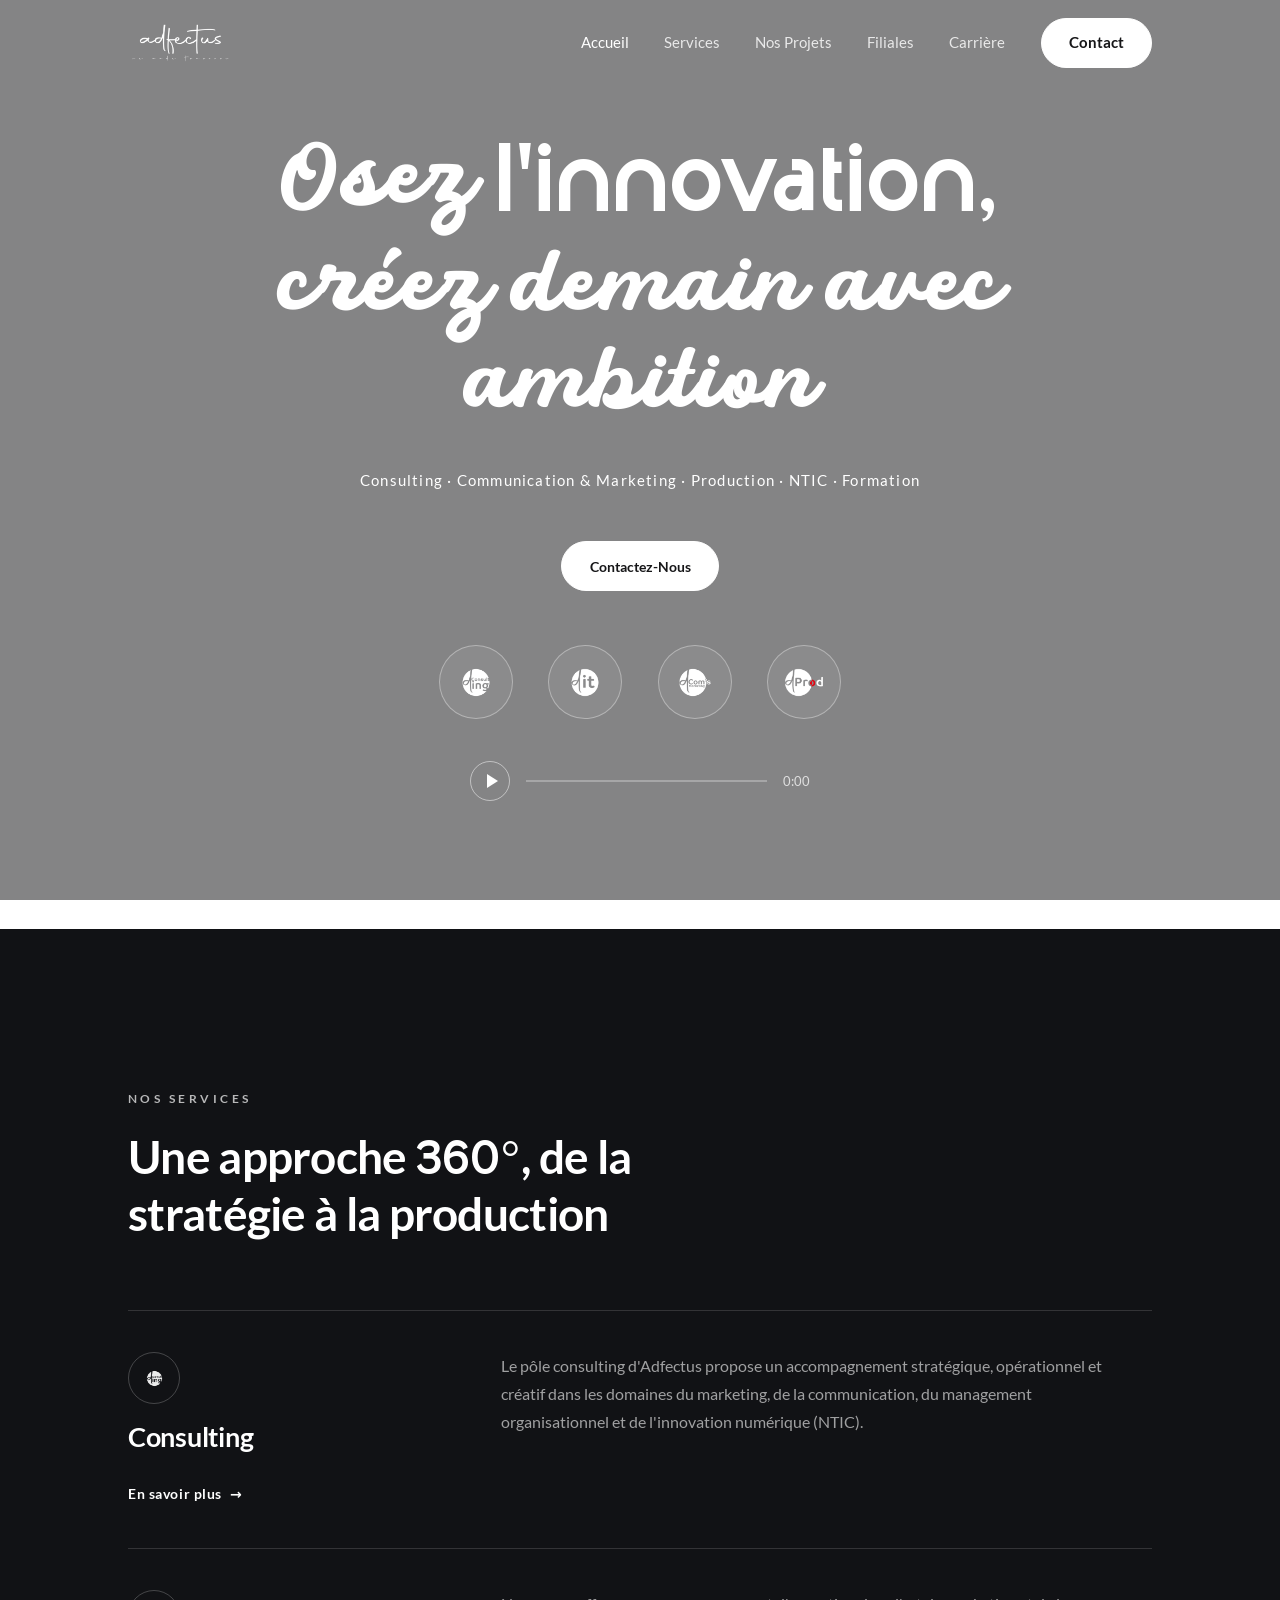
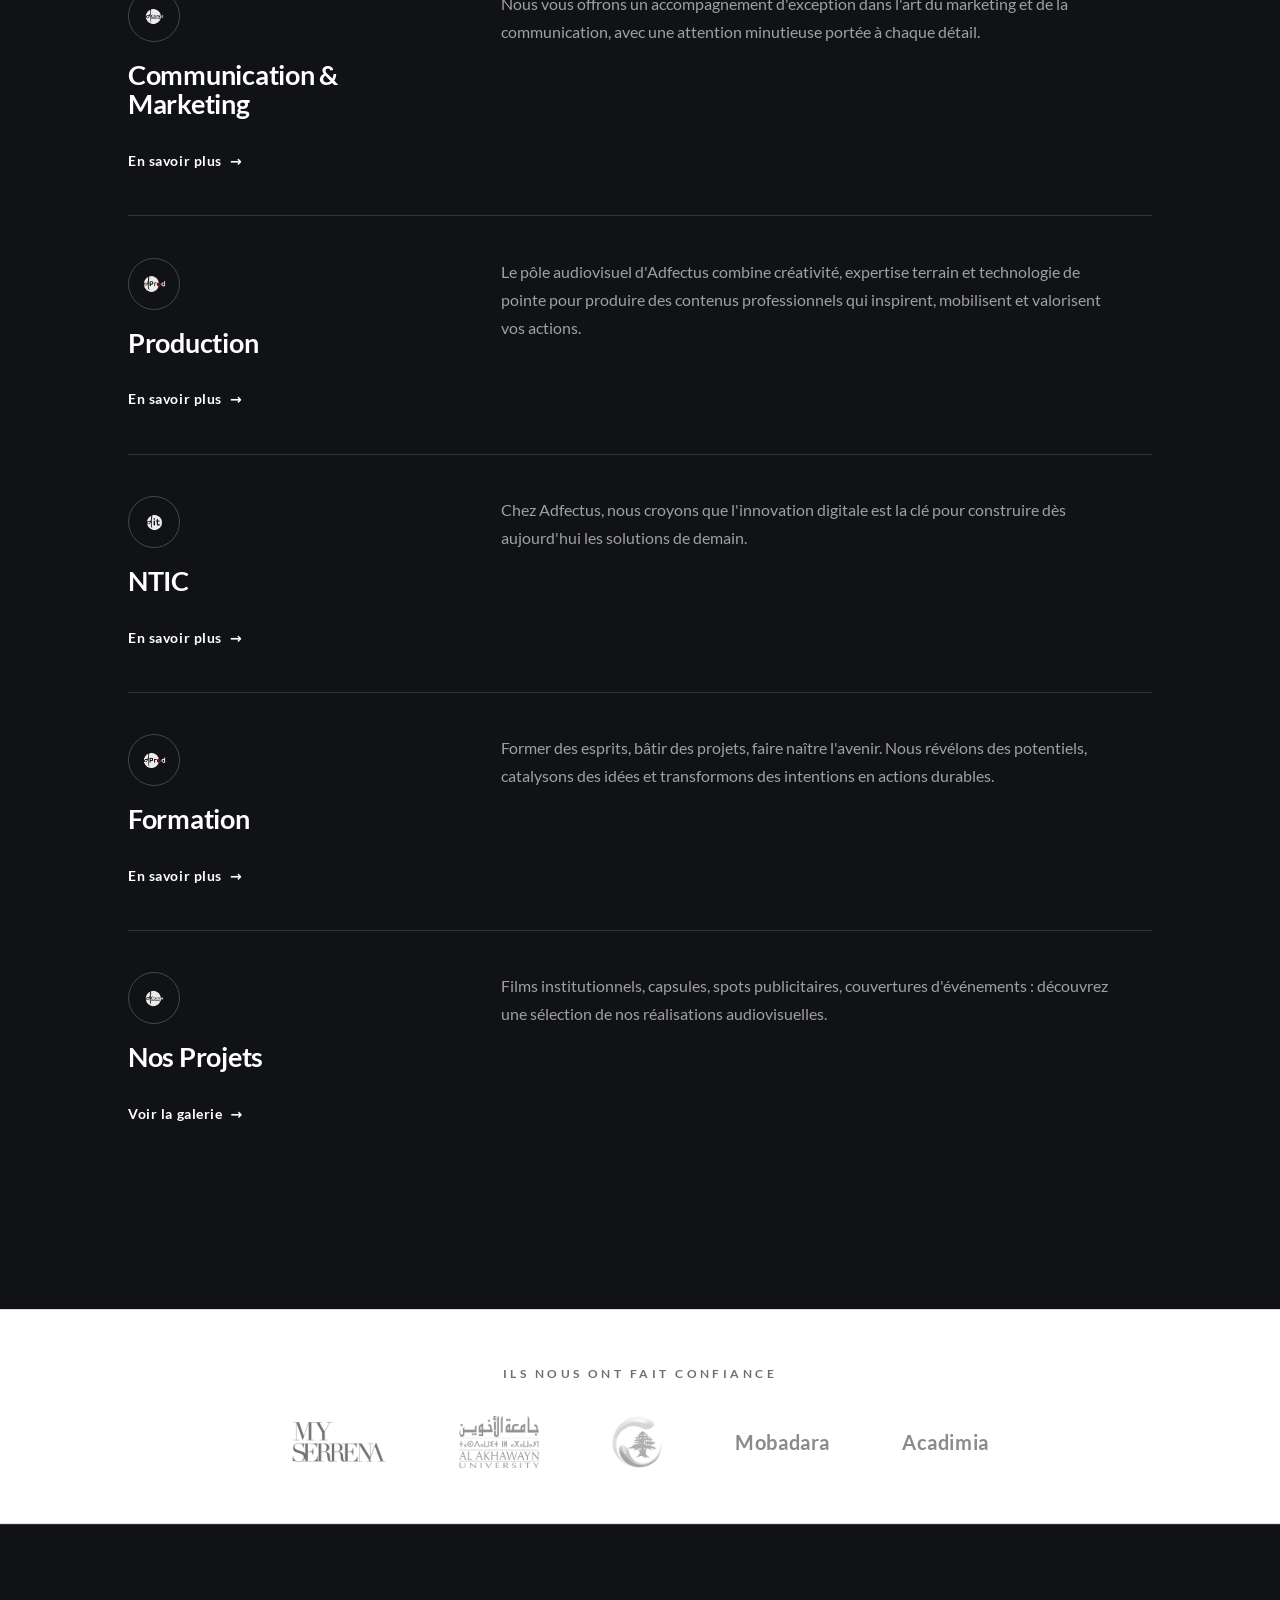
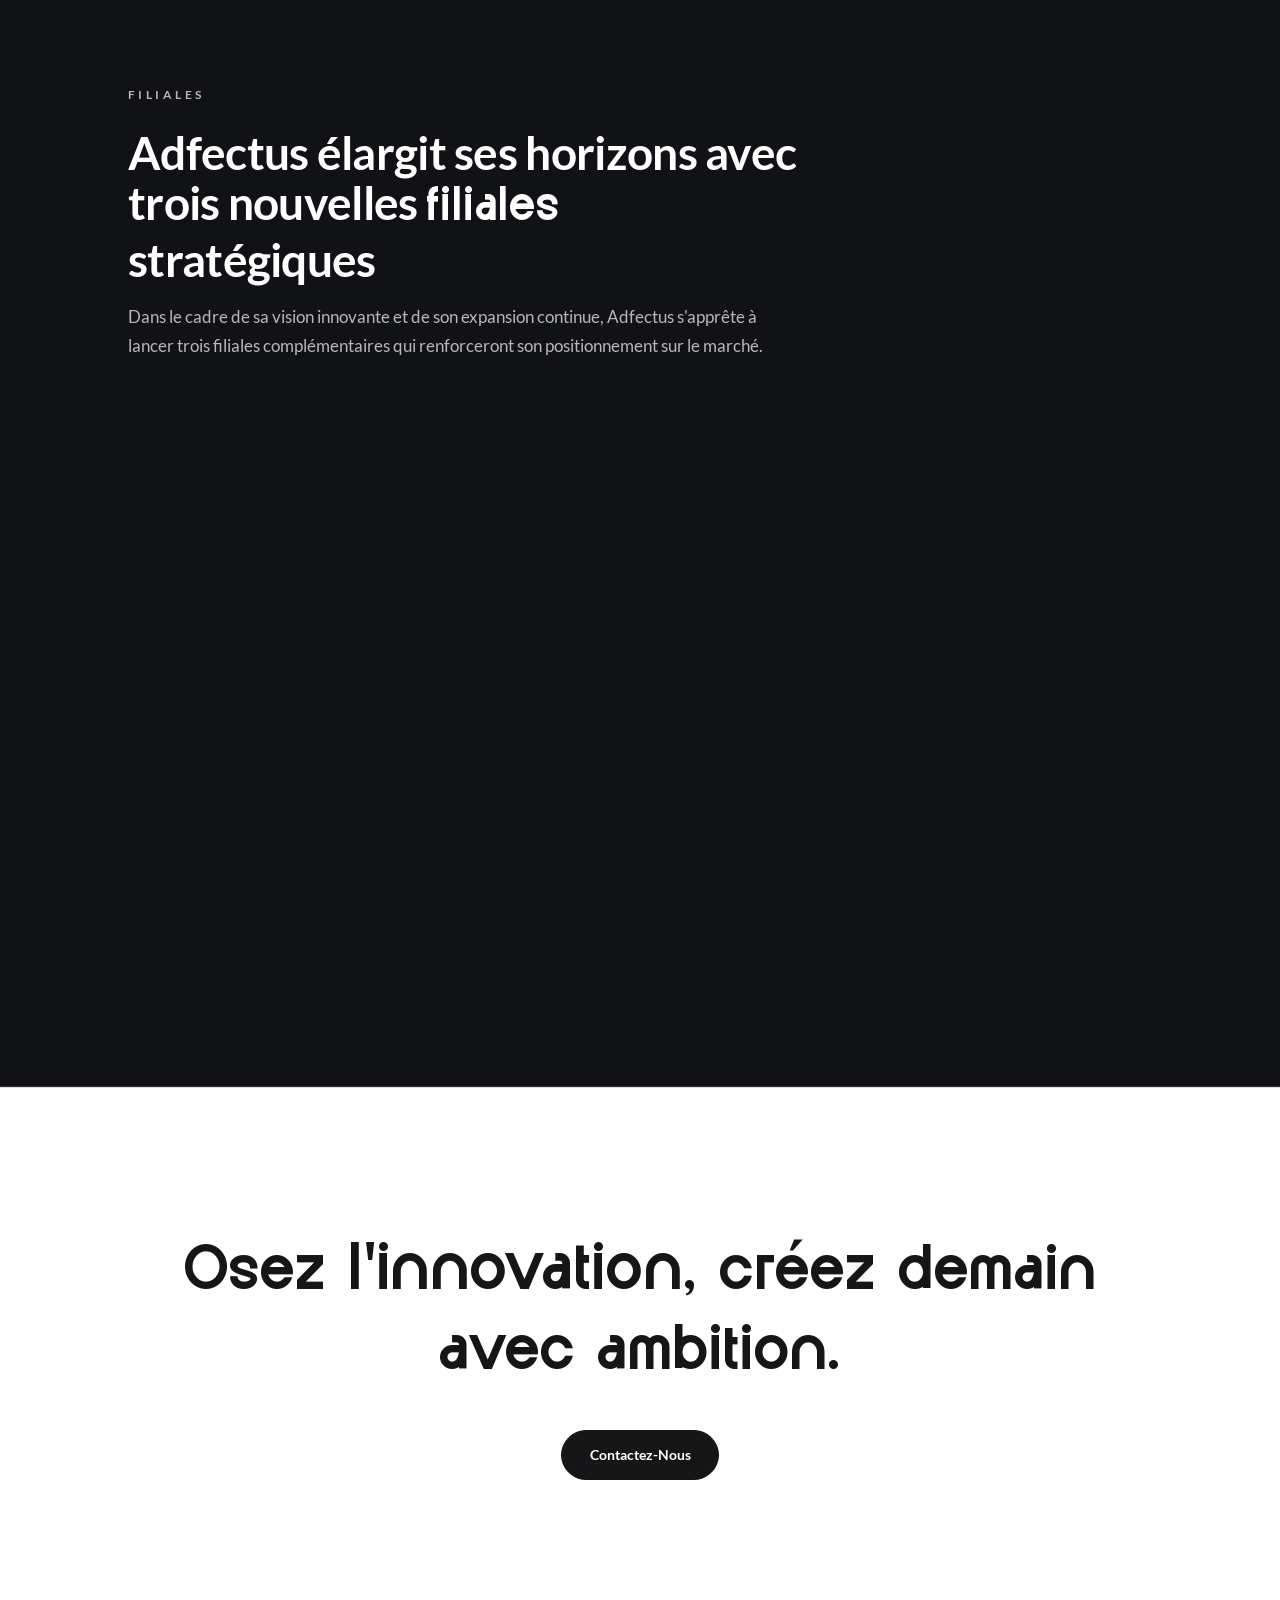
<file: index.html>
<!DOCTYPE html>
<html lang="fr">
<head>
<meta charset="utf-8">
<meta name="viewport" content="width=device-width, initial-scale=1">
<title>Adfectus — Agence Consulting, Communication & Production | We Made Tomorrow</title>
<meta name="description" content="Adfectus sarl, agence de consulting, communication, marketing, production audiovisuelle, NTIC et formation au Maroc. Osez l'innovation, créez demain avec ambition.">
<link rel="canonical" href="https://www.adfectus-agency.com/">
<meta property="og:title" content="Adfectus — Agence Consulting, Communication & Production | We Made Tomorrow">
<meta property="og:description" content="Adfectus sarl, agence de consulting, communication, marketing, production audiovisuelle, NTIC et formation au Maroc. Osez l'innovation, créez demain avec ambition.">
<meta property="og:type" content="website">
<meta property="og:url" content="https://www.adfectus-agency.com/">
<meta property="og:image" content="https://www.adfectus-agency.com/assets/img/t_adfectus-logo-06-400.png">
<meta property="og:locale" content="fr_FR">
<link rel="icon" type="image/png" href="assets/img/6_logo-adfectus-elements_plan-de-travail-1-184.png">

<link rel="stylesheet" href="assets/css/style.css?v=1783786210">
<script type="application/ld+json">
{
  "@context": "https://schema.org",
  "@type": "Organization",
  "name": "Adfectus",
  "legalName": "ADFECTUS sarl",
  "slogan": "We Made Tomorrow",
  "url": "https://www.adfectus-agency.com",
  "logo": "https://www.adfectus-agency.com/assets/img/t_adfectus-logo-06-400.png",
  "email": "Contact@adfectus-agency.com",
  "telephone": "+212535567583",
  "address": {
    "@type": "PostalAddress",
    "streetAddress": "Hay Riad, Immeuble Bahji N35",
    "addressLocality": "Ifrane",
    "postalCode": "53000",
    "addressCountry": "MA"
  },
  "sameAs": [],
  "subOrganization": [
    {"@type": "Organization", "name": "Ad Retail"},
    {"@type": "Organization", "name": "Ad Facilities"},
    {"@type": "Organization", "name": "Ad Invest"}
  ]
}
</script>
</head>
<body>
<video class="bg-video" autoplay muted loop playsinline src="video/bg_full_v.mp4" aria-hidden="true"></video>
<div class="bg-overlay"></div>
<header class="site-header">
  <div class="container nav">
    <a class="brand" href="index.html" aria-label="Adfectus — accueil">
      <img src="assets/img/8_adfectus-logo-05-368.png" alt="Adfectus — We Made Tomorrow">
    </a>
    <button class="burger" aria-label="Menu"><span></span><span></span><span></span></button>
    <ul class="nav-links">
      <li><a href="index.html">Accueil</a></li>
      <li class="has-sub"><a href="consulting.html">Services</a>
        <ul class="submenu">
          <li><a href="consulting.html">Consulting</a></li>
          <li><a href="communication.html">Communication &amp; Marketing</a></li>
          <li><a href="production.html">Production</a></li>
          <li><a href="ntic.html">NTIC</a></li>
          <li><a href="formation.html">Formation</a></li>
        </ul>
      </li>
      <li><a href="projets.html">Nos Projets</a></li>
      <li><a href="filiales.html">Filiales</a></li>
      <li><a href="carriere.html">Carrière</a></li>
      <li><a class="btn btn-primary" href="contact.html">Contact</a></li>
    </ul>
  </div>
</header>
<main>
<section class="hero hero-center">
  <div class="container">
    <h1 class="reveal visible">Osez <span class="subtitle-gendy accent">l'innovation,</span><br>créez demain avec ambition</h1>
    <p class="lead hero-tagline reveal visible">Consulting · Communication &amp; Marketing · Production · NTIC · Formation</p>
    <div class="hero-actions reveal visible">
      <a class="btn btn-primary" href="contact.html">Contactez-Nous</a>
    </div>
    <div class="hero-badges reveal visible">
      <a href="consulting.html" title="Consulting"><img src="assets/img/0_logo-adfectus-elements-04-194.png" alt="ad Consulting"></a>
      <a href="ntic.html" title="NTIC"><img src="assets/img/t_logo-adfectus-elements-03-186.png" alt="ad it"></a>
      <a href="communication.html" title="Communication &amp; Marketing"><img src="assets/img/e_logo-adfectus-elements-02-188.png" alt="ad Com's Marketing"></a>
      <a href="production.html" title="Production"><img src="assets/img/6_logo-adfectus-elements_plan-de-travail-1-184.png" alt="ad Prod"></a>
    </div>
    <div class="audio-player reveal visible" data-src="audio/ads-audio-spot-adfectus-short.mp3">
      <button class="audio-toggle" aria-label="Écouter le spot Adfectus"></button>
      <div class="audio-track"><div class="audio-bar"></div></div>
      <span class="audio-time">0:00</span>
    </div>
  </div>
</section>


<section class="section section-dark">
  <div class="container">
    <div class="section-head reveal">
      <p class="eyebrow">Nos Services</p>
      <h2>Une approche <em class="emph">360°</em>, de la stratégie à la production</h2>
    </div>
    <div class="grid grid-3">
      <article class="card svc reveal">
        <div class="svc-head">
          <span class="card-mark"><img src="assets/img/0_logo-adfectus-elements-04-194.png" alt="" aria-hidden="true"></span>
          <h3>Consulting</h3>
        </div>
        <p>Le pôle consulting d'Adfectus propose un accompagnement stratégique, opérationnel et créatif dans les domaines du marketing, de la communication, du management organisationnel et de l'innovation numérique (NTIC).</p>
        <a class="card-link" href="consulting.html">En savoir plus</a>
      </article>
      <article class="card svc reveal">
        <div class="svc-head">
          <span class="card-mark"><img src="assets/img/e_logo-adfectus-elements-02-188.png" alt="" aria-hidden="true"></span>
          <h3>Communication &amp; Marketing</h3>
        </div>
        <p>Nous vous offrons un accompagnement d'exception dans l'art du marketing et de la communication, avec une attention minutieuse portée à chaque détail.</p>
        <a class="card-link" href="communication.html">En savoir plus</a>
      </article>
      <article class="card svc reveal">
        <div class="svc-head">
          <span class="card-mark"><img src="assets/img/6_logo-adfectus-elements_plan-de-travail-1-184.png" alt="" aria-hidden="true"></span>
          <h3>Production</h3>
        </div>
        <p>Le pôle audiovisuel d'Adfectus combine créativité, expertise terrain et technologie de pointe pour produire des contenus professionnels qui inspirent, mobilisent et valorisent vos actions.</p>
        <a class="card-link" href="production.html">En savoir plus</a>
      </article>
      <article class="card svc reveal">
        <div class="svc-head">
          <span class="card-mark"><img src="assets/img/t_logo-adfectus-elements-03-186.png" alt="" aria-hidden="true"></span>
          <h3>NTIC</h3>
        </div>
        <p>Chez Adfectus, nous croyons que l'innovation digitale est la clé pour construire dès aujourd'hui les solutions de demain.</p>
        <a class="card-link" href="ntic.html">En savoir plus</a>
      </article>
      <article class="card svc reveal">
        <div class="svc-head">
          <span class="card-mark"><img src="assets/img/h_logo-adfectus-elements_plan-de-travail-1-436.png" alt="" aria-hidden="true"></span>
          <h3>Formation</h3>
        </div>
        <p>Former des esprits, bâtir des projets, faire naître l'avenir. Nous révélons des potentiels, catalysons des idées et transformons des intentions en actions durables.</p>
        <a class="card-link" href="formation.html">En savoir plus</a>
      </article>
      <article class="card svc reveal">
        <div class="svc-head">
          <span class="card-mark"><img src="assets/img/c_logo-adfectus-elements-02-780.png" alt="" aria-hidden="true"></span>
          <h3>Nos Projets</h3>
        </div>
        <p>Films institutionnels, capsules, spots publicitaires, couvertures d'événements : découvrez une sélection de nos réalisations audiovisuelles.</p>
        <a class="card-link" href="projets.html">Voir la galerie</a>
      </article>
    </div>
  </div>
</section>

<section class="partners logo-wall">
  <div class="container">
    <p class="eyebrow reveal" style="justify-content:center">Ils nous ont fait confiance</p>
    <div class="logo-row reveal">
      <div class="logo-item"><img src="assets/img/partners/myserrena.png" alt="Myserrena" loading="lazy"></div>
      <div class="logo-item"><img src="assets/img/partners/al-akhawayn.png" alt="Al Akhawayn University" loading="lazy"></div>
      <div class="logo-item"><img src="assets/img/partners/terroir-pni.png" alt="Produits de Terroir — Parc National d'Ifrane" loading="lazy"></div>
      <div class="logo-item logo-text"><span>Mobadara</span></div>
      <div class="logo-item logo-text"><span>Acadimia</span></div>
    </div>
  </div>
</section>

<section class="section section-alt section-dark">
  <div class="container">
    <div class="section-head reveal">
      <p class="eyebrow">Filiales</p>
      <h2>Adfectus élargit ses horizons avec trois nouvelles <em class="emph">filiales</em> stratégiques</h2>
      <p>Dans le cadre de sa vision innovante et de son expansion continue, Adfectus s'apprête à lancer trois filiales complémentaires qui renforceront son positionnement sur le marché.</p>
    </div>
    <div class="grid grid-3">
      <article class="card reveal">
        <h3><span class="ad-script">ad</span> Retail<span class="dot-red">.</span></h3>
        <p>Dédiée au développement de concepts commerciaux innovants, à l'accompagnement des marques, ainsi qu'aux activités d'import-export.</p>
      </article>
      <article class="card reveal">
        <h3><span class="ad-script">ad</span> Facilities<span class="dot-red">.</span></h3>
        <p>Spécialisée dans la gestion des installations, des espaces professionnels, et des services de support aux entreprises.</p>
      </article>
      <article class="card reveal">
        <h3><span class="ad-script">ad</span> Invest<span class="dot-red">.</span></h3>
        <p>Pensée comme un catalyseur d'opportunités : investissement, accompagnement de startups et projets à fort impact.</p>
      </article>
    </div>
    <div class="filiales-foot reveal">
      <a class="btn btn-ghost" href="filiales.html">Découvrir les filiales &amp; l'édito</a>
      <span class="script-note" aria-hidden="true">we made tomorrow</span>
    </div>
  </div>
</section>

<section class="cta-band cta-script">
  <div class="container reveal">
    <h2>Osez <em class="emph">l'innovation</em>, créez demain avec ambition.</h2>
    <a class="btn btn-primary" href="contact.html">Contactez-Nous</a>
  </div>
</section>
</main>
<div class="footer-reveal">
<footer class="site-footer">
  <div class="container">
    <div class="footer-grid">
      <div class="footer-brand">
        <img src="assets/img/t_adfectus-logo-06-400.png" alt="Adfectus">
        <p>Osez l'innovation, créez demain avec ambition.<br>We Made Tomorrow.</p>
      </div>
      <div>
        <h4>Navigation</h4>
        <ul>
          <li><a href="index.html">Accueil</a></li>
          <li><a href="projets.html">Nos Projets</a></li>
          <li><a href="filiales.html">Filiales</a></li>
          <li><a href="carriere.html">Carrière</a></li>
          <li><a href="contact.html">Contact</a></li>
        </ul>
      </div>
      <div>
        <h4>Services</h4>
        <ul>
          <li><a href="consulting.html">Consulting</a></li>
          <li><a href="communication.html">Communication &amp; Marketing</a></li>
          <li><a href="production.html">Production</a></li>
          <li><a href="ntic.html">NTIC</a></li>
          <li><a href="formation.html">Formation</a></li>
        </ul>
      </div>
      <div>
        <h4>Contact</h4>
        <ul>
          <li><p>ADFECTUS sarl : Hay Riad, Immeuble Bahji N35 – Ifrane 53000 Maroc</p></li>
          <li><a href="mailto:Contact@adfectus-agency.com">Contact@adfectus-agency.com</a></li>
          <li><a href="tel:+212535567583">05.35.56.75.83</a></li>
          <li><a href="tel:+212661442647">06.61.44.26.47</a></li>
        </ul>
      </div>
    </div>
    <div class="footer-bottom">
      <span>© Adfectus sarl — Tous droits réservés</span>
      <span>We Made Tomorrow</span>
    </div>
    <div class="footer-mega" aria-hidden="true">
      <span class="footer-mega-line">adfectus<span class="dot-red">.</span></span>
      <span class="footer-mega-sub">we made tomorrow</span>
    </div>
  </div>
</footer>
</div>
<script src="assets/js/main.js"></script>
</body>
</html>
</file>
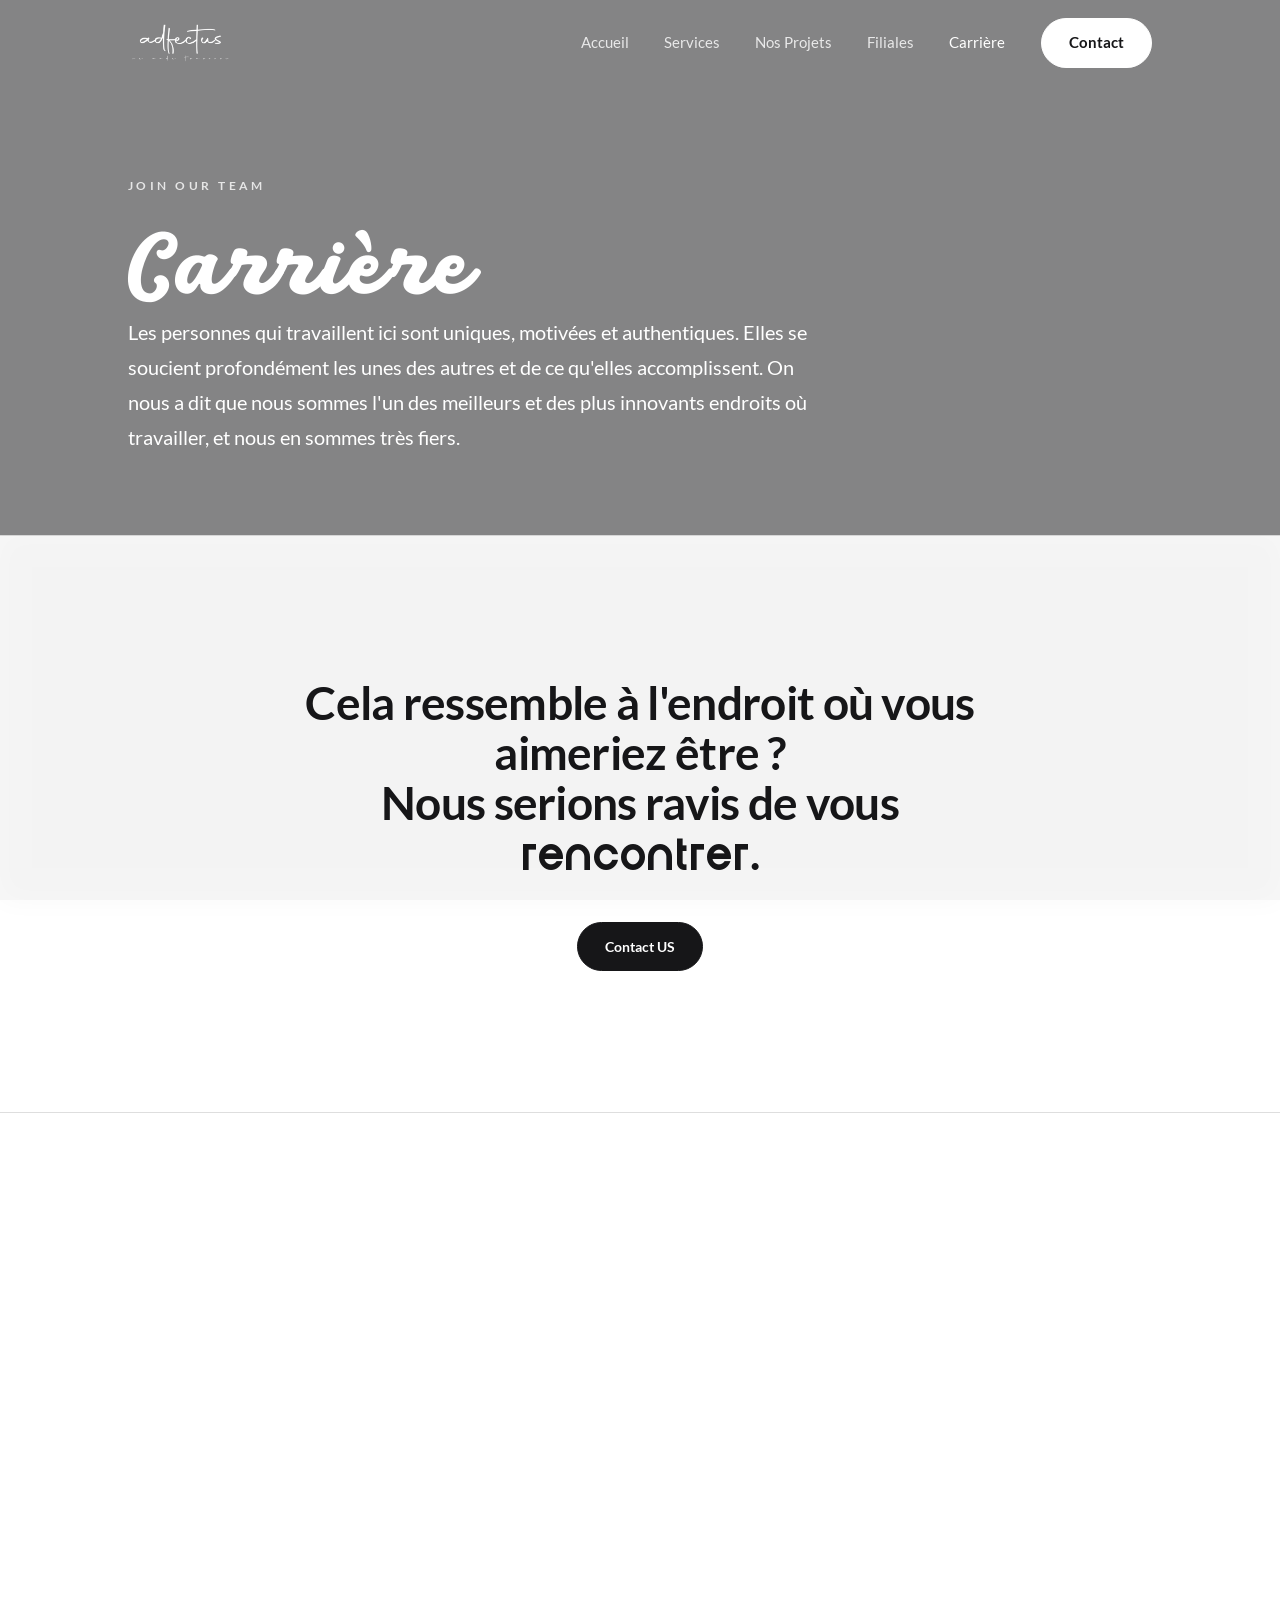
<file: carriere.html>
<!DOCTYPE html>
<html lang="fr">
<head>
<meta charset="utf-8">
<meta name="viewport" content="width=device-width, initial-scale=1">
<title>Carrière — Rejoignez l'équipe Adfectus</title>
<meta name="description" content="L'un des meilleurs et des plus innovants endroits où travailler. Rejoignez l'équipe Adfectus à Ifrane, Maroc.">
<link rel="canonical" href="https://www.adfectus-agency.com/carriere.html">
<meta property="og:title" content="Carrière — Rejoignez l'équipe Adfectus">
<meta property="og:description" content="L'un des meilleurs et des plus innovants endroits où travailler. Rejoignez l'équipe Adfectus à Ifrane, Maroc.">
<meta property="og:type" content="website">
<meta property="og:url" content="https://www.adfectus-agency.com/carriere.html">
<meta property="og:image" content="https://www.adfectus-agency.com/assets/img/t_adfectus-logo-06-400.png">
<meta property="og:locale" content="fr_FR">
<link rel="icon" type="image/png" href="assets/img/6_logo-adfectus-elements_plan-de-travail-1-184.png">

<link rel="stylesheet" href="assets/css/style.css?v=1783786210">
<script type="application/ld+json">
{
  "@context": "https://schema.org",
  "@type": "Organization",
  "name": "Adfectus",
  "legalName": "ADFECTUS sarl",
  "slogan": "We Made Tomorrow",
  "url": "https://www.adfectus-agency.com",
  "logo": "https://www.adfectus-agency.com/assets/img/t_adfectus-logo-06-400.png",
  "email": "Contact@adfectus-agency.com",
  "telephone": "+212535567583",
  "address": {
    "@type": "PostalAddress",
    "streetAddress": "Hay Riad, Immeuble Bahji N35",
    "addressLocality": "Ifrane",
    "postalCode": "53000",
    "addressCountry": "MA"
  },
  "sameAs": [],
  "subOrganization": [
    {"@type": "Organization", "name": "Ad Retail"},
    {"@type": "Organization", "name": "Ad Facilities"},
    {"@type": "Organization", "name": "Ad Invest"}
  ]
}
</script>
</head>
<body>
<video class="bg-video" autoplay muted loop playsinline src="video/bg_481a6240.mp4" aria-hidden="true"></video>
<div class="bg-overlay"></div>
<header class="site-header">
  <div class="container nav">
    <a class="brand" href="index.html" aria-label="Adfectus — accueil">
      <img src="assets/img/8_adfectus-logo-05-368.png" alt="Adfectus — We Made Tomorrow">
    </a>
    <button class="burger" aria-label="Menu"><span></span><span></span><span></span></button>
    <ul class="nav-links">
      <li><a href="index.html">Accueil</a></li>
      <li class="has-sub"><a href="consulting.html">Services</a>
        <ul class="submenu">
          <li><a href="consulting.html">Consulting</a></li>
          <li><a href="communication.html">Communication &amp; Marketing</a></li>
          <li><a href="production.html">Production</a></li>
          <li><a href="ntic.html">NTIC</a></li>
          <li><a href="formation.html">Formation</a></li>
        </ul>
      </li>
      <li><a href="projets.html">Nos Projets</a></li>
      <li><a href="filiales.html">Filiales</a></li>
      <li><a href="carriere.html">Carrière</a></li>
      <li><a class="btn btn-primary" href="contact.html">Contact</a></li>
    </ul>
  </div>
</header>
<main>
<section class="page-hero">
  <div class="container">
    <p class="eyebrow reveal">Join Our Team</p>
    <h1 class="reveal">Carrière</h1>
    <p class="lead reveal">Les personnes qui travaillent ici sont uniques, motivées et authentiques. Elles se soucient profondément les unes des autres et de ce qu'elles accomplissent. On nous a dit que nous sommes l'un des meilleurs et des plus innovants endroits où travailler, et nous en sommes très fiers.</p>
  </div>
</section>
<section class="cta-band">
  <div class="container reveal">
    <h2>Cela ressemble à l'endroit où vous aimeriez être ?<br>Nous serions ravis de vous <em class="emph">rencontrer</em>.</h2>
    <a class="btn btn-primary" href="mailto:Contact@adfectus-agency.com?subject=Candidature">Contact US</a>
  </div>
</section>
</main>
<div class="footer-reveal">
<footer class="site-footer">
  <div class="container">
    <div class="footer-grid">
      <div class="footer-brand">
        <img src="assets/img/t_adfectus-logo-06-400.png" alt="Adfectus">
        <p>Osez l'innovation, créez demain avec ambition.<br>We Made Tomorrow.</p>
      </div>
      <div>
        <h4>Navigation</h4>
        <ul>
          <li><a href="index.html">Accueil</a></li>
          <li><a href="projets.html">Nos Projets</a></li>
          <li><a href="filiales.html">Filiales</a></li>
          <li><a href="carriere.html">Carrière</a></li>
          <li><a href="contact.html">Contact</a></li>
        </ul>
      </div>
      <div>
        <h4>Services</h4>
        <ul>
          <li><a href="consulting.html">Consulting</a></li>
          <li><a href="communication.html">Communication &amp; Marketing</a></li>
          <li><a href="production.html">Production</a></li>
          <li><a href="ntic.html">NTIC</a></li>
          <li><a href="formation.html">Formation</a></li>
        </ul>
      </div>
      <div>
        <h4>Contact</h4>
        <ul>
          <li><p>ADFECTUS sarl : Hay Riad, Immeuble Bahji N35 – Ifrane 53000 Maroc</p></li>
          <li><a href="mailto:Contact@adfectus-agency.com">Contact@adfectus-agency.com</a></li>
          <li><a href="tel:+212535567583">05.35.56.75.83</a></li>
          <li><a href="tel:+212661442647">06.61.44.26.47</a></li>
        </ul>
      </div>
    </div>
    <div class="footer-bottom">
      <span>© Adfectus sarl — Tous droits réservés</span>
      <span>We Made Tomorrow</span>
    </div>
    <div class="footer-mega" aria-hidden="true">
      <span class="footer-mega-line">adfectus<span class="dot-red">.</span></span>
      <span class="footer-mega-sub">we made tomorrow</span>
    </div>
  </div>
</footer>
</div>
<script src="assets/js/main.js"></script>
</body>
</html>
</file>
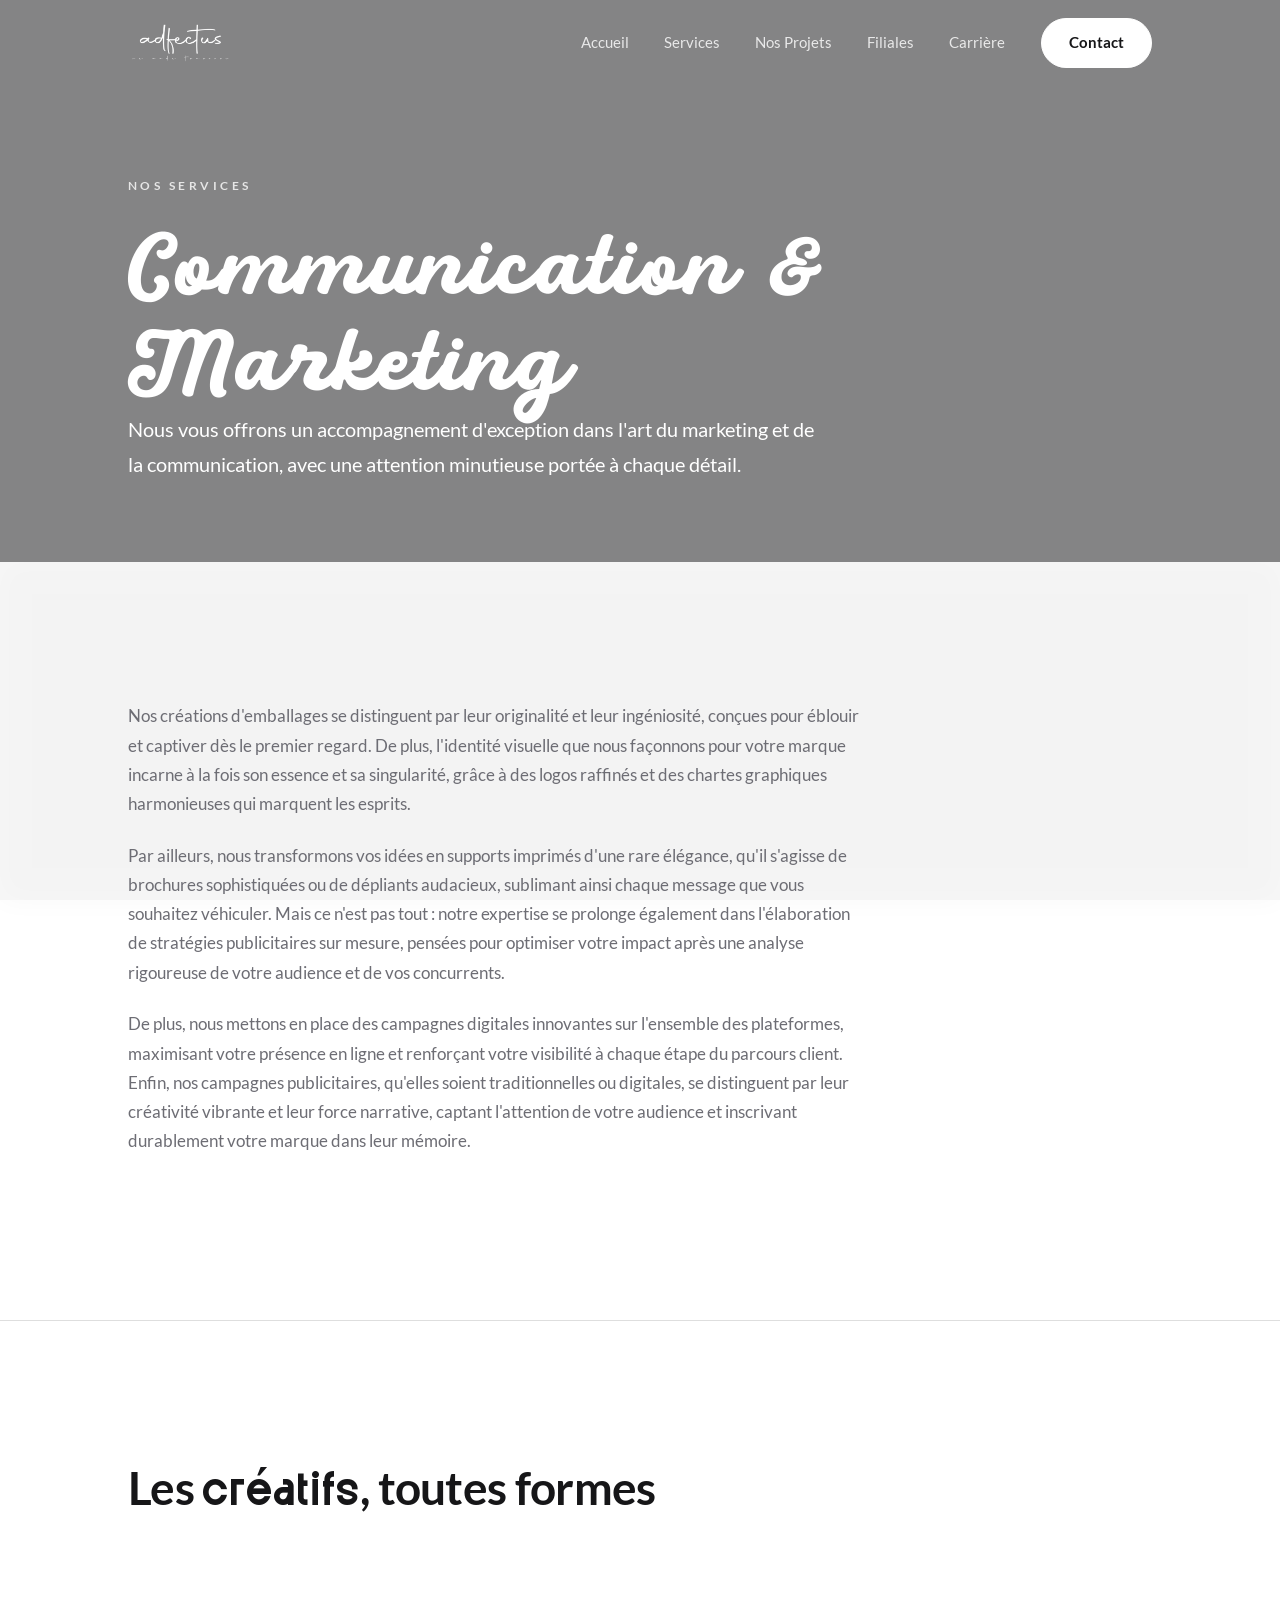
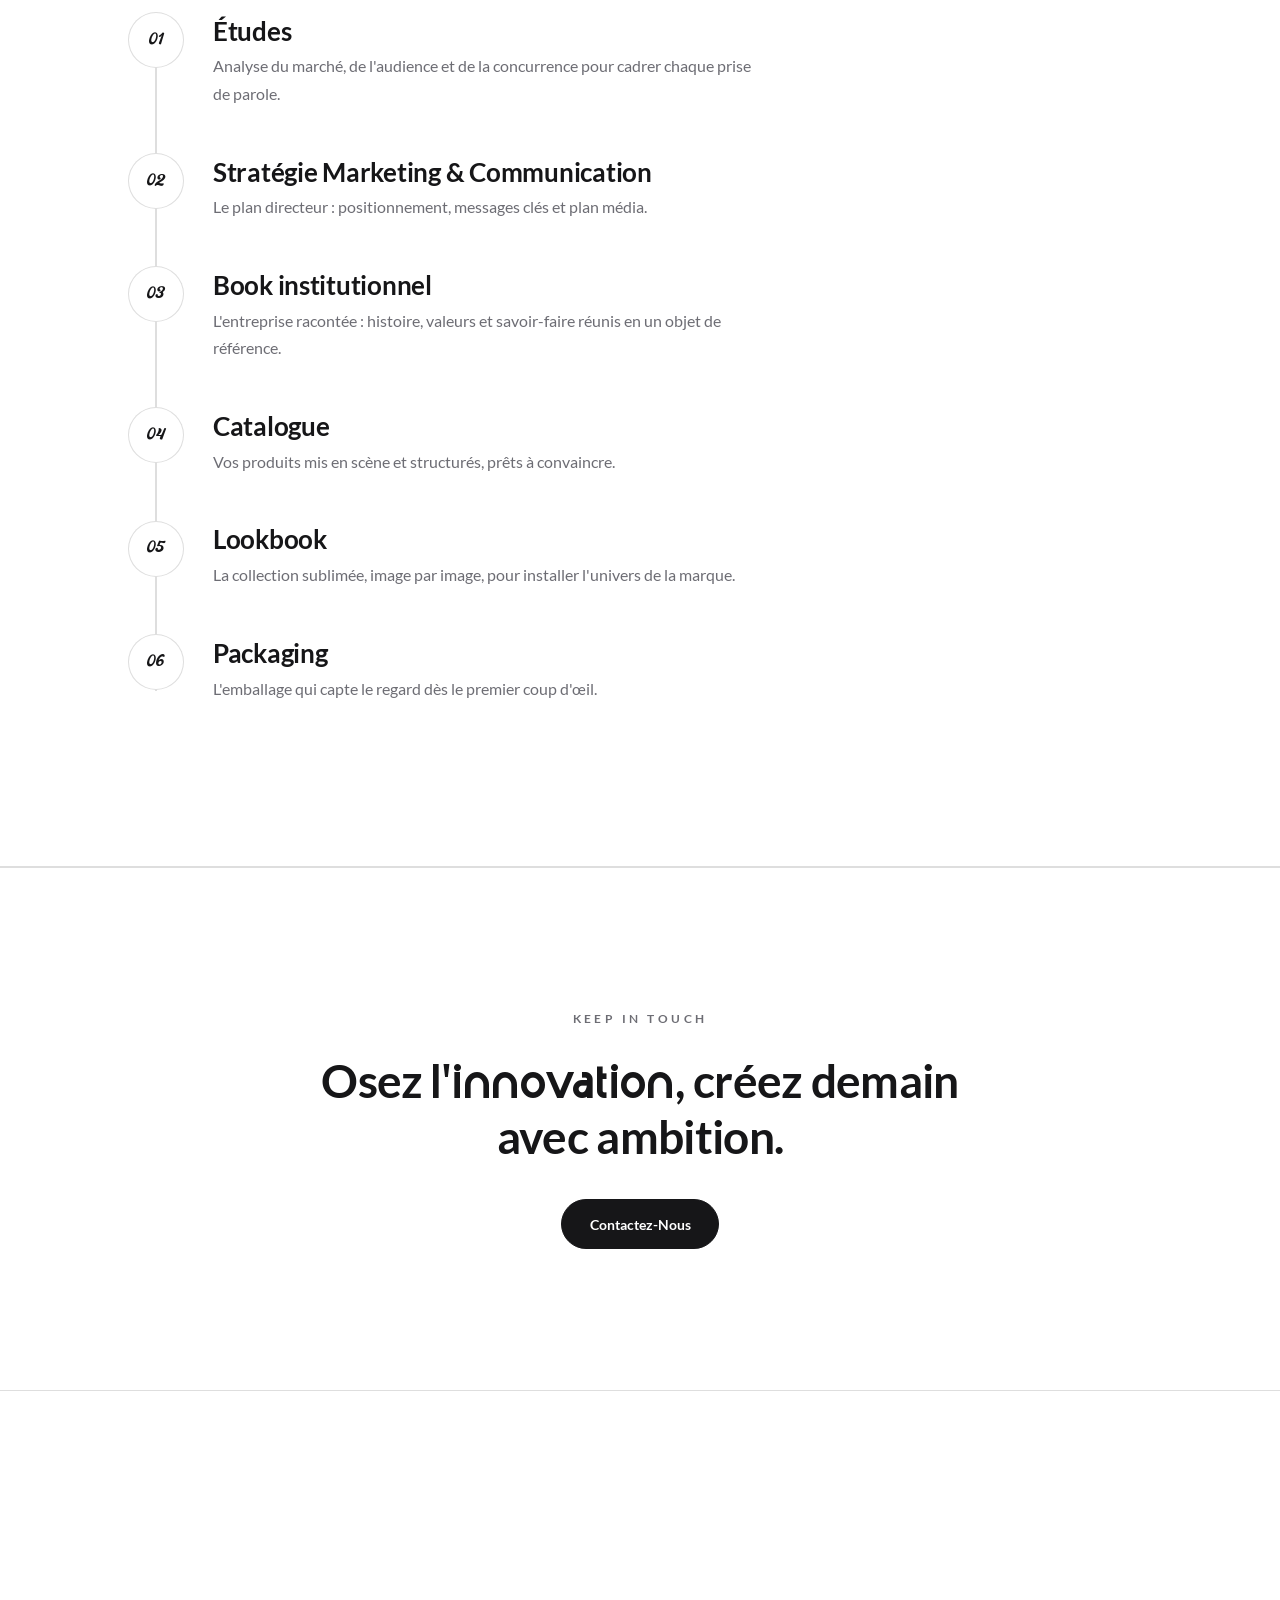
<file: communication.html>
<!DOCTYPE html>
<html lang="fr">
<head>
<meta charset="utf-8">
<meta name="viewport" content="width=device-width, initial-scale=1">
<title>Communication & Marketing — Adfectus</title>
<meta name="description" content="Identité visuelle, packaging, supports imprimés, stratégies publicitaires et campagnes digitales : l'accompagnement marketing d'exception d'Adfectus.">
<link rel="canonical" href="https://www.adfectus-agency.com/communication.html">
<meta property="og:title" content="Communication & Marketing — Adfectus">
<meta property="og:description" content="Identité visuelle, packaging, supports imprimés, stratégies publicitaires et campagnes digitales : l'accompagnement marketing d'exception d'Adfectus.">
<meta property="og:type" content="website">
<meta property="og:url" content="https://www.adfectus-agency.com/communication.html">
<meta property="og:image" content="https://www.adfectus-agency.com/assets/img/t_adfectus-logo-06-400.png">
<meta property="og:locale" content="fr_FR">
<link rel="icon" type="image/png" href="assets/img/6_logo-adfectus-elements_plan-de-travail-1-184.png">

<link rel="stylesheet" href="assets/css/style.css?v=1783786210">
<script type="application/ld+json">
{
  "@context": "https://schema.org",
  "@type": "Organization",
  "name": "Adfectus",
  "legalName": "ADFECTUS sarl",
  "slogan": "We Made Tomorrow",
  "url": "https://www.adfectus-agency.com",
  "logo": "https://www.adfectus-agency.com/assets/img/t_adfectus-logo-06-400.png",
  "email": "Contact@adfectus-agency.com",
  "telephone": "+212535567583",
  "address": {
    "@type": "PostalAddress",
    "streetAddress": "Hay Riad, Immeuble Bahji N35",
    "addressLocality": "Ifrane",
    "postalCode": "53000",
    "addressCountry": "MA"
  },
  "sameAs": [],
  "subOrganization": [
    {"@type": "Organization", "name": "Ad Retail"},
    {"@type": "Organization", "name": "Ad Facilities"},
    {"@type": "Organization", "name": "Ad Invest"}
  ]
}
</script>
</head>
<body>
<video class="bg-video" autoplay muted loop playsinline src="video/bg_img_5082.mp4" aria-hidden="true"></video>
<div class="bg-overlay"></div>
<header class="site-header">
  <div class="container nav">
    <a class="brand" href="index.html" aria-label="Adfectus — accueil">
      <img src="assets/img/8_adfectus-logo-05-368.png" alt="Adfectus — We Made Tomorrow">
    </a>
    <button class="burger" aria-label="Menu"><span></span><span></span><span></span></button>
    <ul class="nav-links">
      <li><a href="index.html">Accueil</a></li>
      <li class="has-sub"><a href="consulting.html">Services</a>
        <ul class="submenu">
          <li><a href="consulting.html">Consulting</a></li>
          <li><a href="communication.html">Communication &amp; Marketing</a></li>
          <li><a href="production.html">Production</a></li>
          <li><a href="ntic.html">NTIC</a></li>
          <li><a href="formation.html">Formation</a></li>
        </ul>
      </li>
      <li><a href="projets.html">Nos Projets</a></li>
      <li><a href="filiales.html">Filiales</a></li>
      <li><a href="carriere.html">Carrière</a></li>
      <li><a class="btn btn-primary" href="contact.html">Contact</a></li>
    </ul>
  </div>
</header>
<main>
<section class="page-hero">
  <div class="container">
    <p class="eyebrow reveal">Nos Services</p>
    <h1 class="reveal">Communication &amp; Marketing</h1>
    <p class="lead reveal">Nous vous offrons un accompagnement d'exception dans l'art du marketing et de la communication, avec une attention minutieuse portée à chaque détail.</p>
  </div>
</section>
<section class="section">
  <div class="container">
    <div class="prose reveal">
      <p>Nos créations d'emballages se distinguent par leur originalité et leur ingéniosité, conçues pour éblouir et captiver dès le premier regard. De plus, l'identité visuelle que nous façonnons pour votre marque incarne à la fois son essence et sa singularité, grâce à des logos raffinés et des chartes graphiques harmonieuses qui marquent les esprits.</p>
      <p>Par ailleurs, nous transformons vos idées en supports imprimés d'une rare élégance, qu'il s'agisse de brochures sophistiquées ou de dépliants audacieux, sublimant ainsi chaque message que vous souhaitez véhiculer. Mais ce n'est pas tout : notre expertise se prolonge également dans l'élaboration de stratégies publicitaires sur mesure, pensées pour optimiser votre impact après une analyse rigoureuse de votre audience et de vos concurrents.</p>
      <p>De plus, nous mettons en place des campagnes digitales innovantes sur l'ensemble des plateformes, maximisant votre présence en ligne et renforçant votre visibilité à chaque étape du parcours client. Enfin, nos campagnes publicitaires, qu'elles soient traditionnelles ou digitales, se distinguent par leur créativité vibrante et leur force narrative, captant l'attention de votre audience et inscrivant durablement votre marque dans leur mémoire.</p>
    </div>
  </div>
</section>
<section class="section section-alt">
  <div class="container">
    <div class="section-head reveal"><h2>Les <em class="emph">créatifs</em>, toutes formes</h2></div>
    <ol class="roadmap">
      <li class="roadmap-step reveal">
        <span class="rm-node">01</span>
        <div class="rm-body">
          <h3>Études</h3>
          <p>Analyse du marché, de l'audience et de la concurrence pour cadrer chaque prise de parole.</p>
        </div>
      </li>
      <li class="roadmap-step reveal">
        <span class="rm-node">02</span>
        <div class="rm-body">
          <h3>Stratégie Marketing &amp; Communication</h3>
          <p>Le plan directeur : positionnement, messages clés et plan média.</p>
        </div>
      </li>
      <li class="roadmap-step reveal">
        <span class="rm-node">03</span>
        <div class="rm-body">
          <h3>Book institutionnel</h3>
          <p>L'entreprise racontée : histoire, valeurs et savoir-faire réunis en un objet de référence.</p>
        </div>
      </li>
      <li class="roadmap-step reveal">
        <span class="rm-node">04</span>
        <div class="rm-body">
          <h3>Catalogue</h3>
          <p>Vos produits mis en scène et structurés, prêts à convaincre.</p>
        </div>
      </li>
      <li class="roadmap-step reveal">
        <span class="rm-node">05</span>
        <div class="rm-body">
          <h3>Lookbook</h3>
          <p>La collection sublimée, image par image, pour installer l'univers de la marque.</p>
        </div>
      </li>
      <li class="roadmap-step reveal">
        <span class="rm-node">06</span>
        <div class="rm-body">
          <h3>Packaging</h3>
          <p>L'emballage qui capte le regard dès le premier coup d'œil.</p>
        </div>
      </li>
    </ol>
  </div>
</section>
<section class="cta-band">
  <div class="container reveal">
    <p class="eyebrow" style="justify-content:center">Keep in Touch</p>
    <h2>Osez <em class="emph">l'innovation</em>, créez demain avec ambition.</h2>
    <a class="btn btn-primary" href="contact.html">Contactez-Nous</a>
  </div>
</section>
</main>
<div class="footer-reveal">
<footer class="site-footer">
  <div class="container">
    <div class="footer-grid">
      <div class="footer-brand">
        <img src="assets/img/t_adfectus-logo-06-400.png" alt="Adfectus">
        <p>Osez l'innovation, créez demain avec ambition.<br>We Made Tomorrow.</p>
      </div>
      <div>
        <h4>Navigation</h4>
        <ul>
          <li><a href="index.html">Accueil</a></li>
          <li><a href="projets.html">Nos Projets</a></li>
          <li><a href="filiales.html">Filiales</a></li>
          <li><a href="carriere.html">Carrière</a></li>
          <li><a href="contact.html">Contact</a></li>
        </ul>
      </div>
      <div>
        <h4>Services</h4>
        <ul>
          <li><a href="consulting.html">Consulting</a></li>
          <li><a href="communication.html">Communication &amp; Marketing</a></li>
          <li><a href="production.html">Production</a></li>
          <li><a href="ntic.html">NTIC</a></li>
          <li><a href="formation.html">Formation</a></li>
        </ul>
      </div>
      <div>
        <h4>Contact</h4>
        <ul>
          <li><p>ADFECTUS sarl : Hay Riad, Immeuble Bahji N35 – Ifrane 53000 Maroc</p></li>
          <li><a href="mailto:Contact@adfectus-agency.com">Contact@adfectus-agency.com</a></li>
          <li><a href="tel:+212535567583">05.35.56.75.83</a></li>
          <li><a href="tel:+212661442647">06.61.44.26.47</a></li>
        </ul>
      </div>
    </div>
    <div class="footer-bottom">
      <span>© Adfectus sarl — Tous droits réservés</span>
      <span>We Made Tomorrow</span>
    </div>
    <div class="footer-mega" aria-hidden="true">
      <span class="footer-mega-line">adfectus<span class="dot-red">.</span></span>
      <span class="footer-mega-sub">we made tomorrow</span>
    </div>
  </div>
</footer>
</div>
<script src="assets/js/main.js"></script>
</body>
</html>
</file>
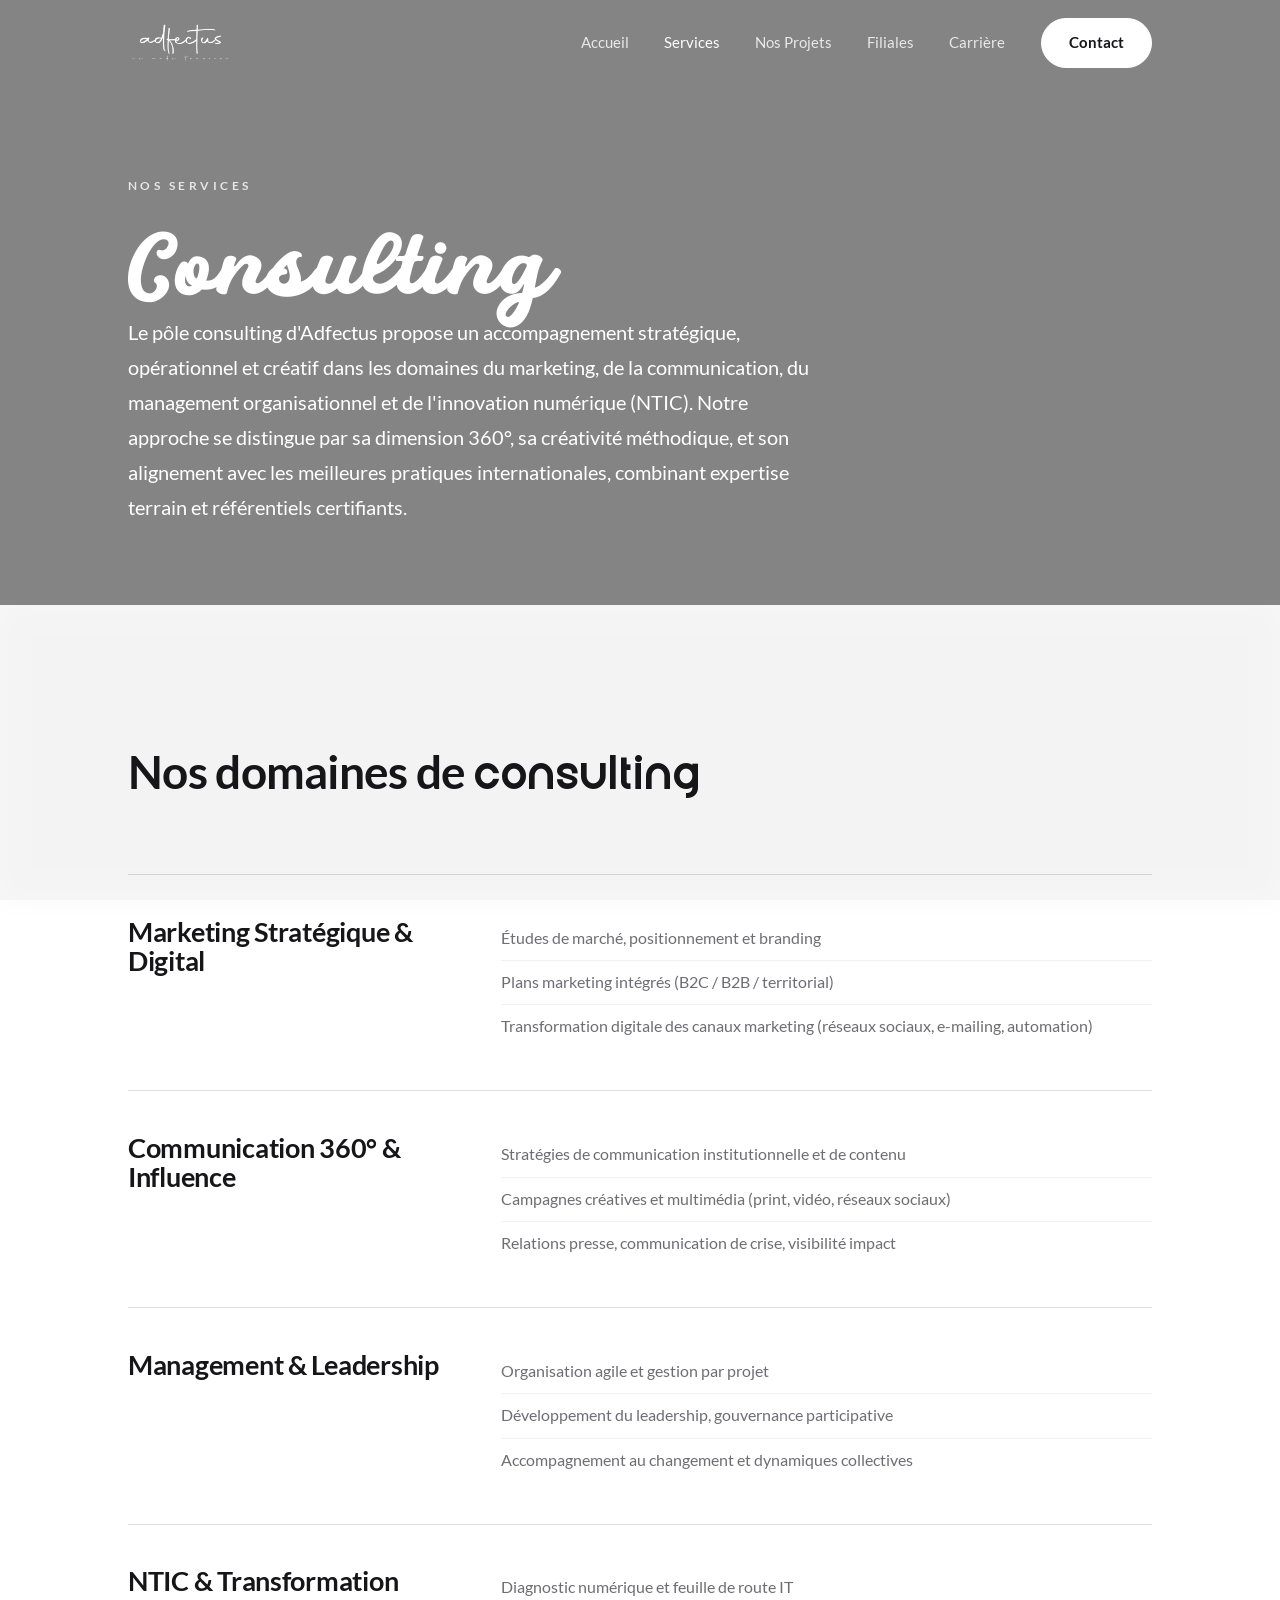
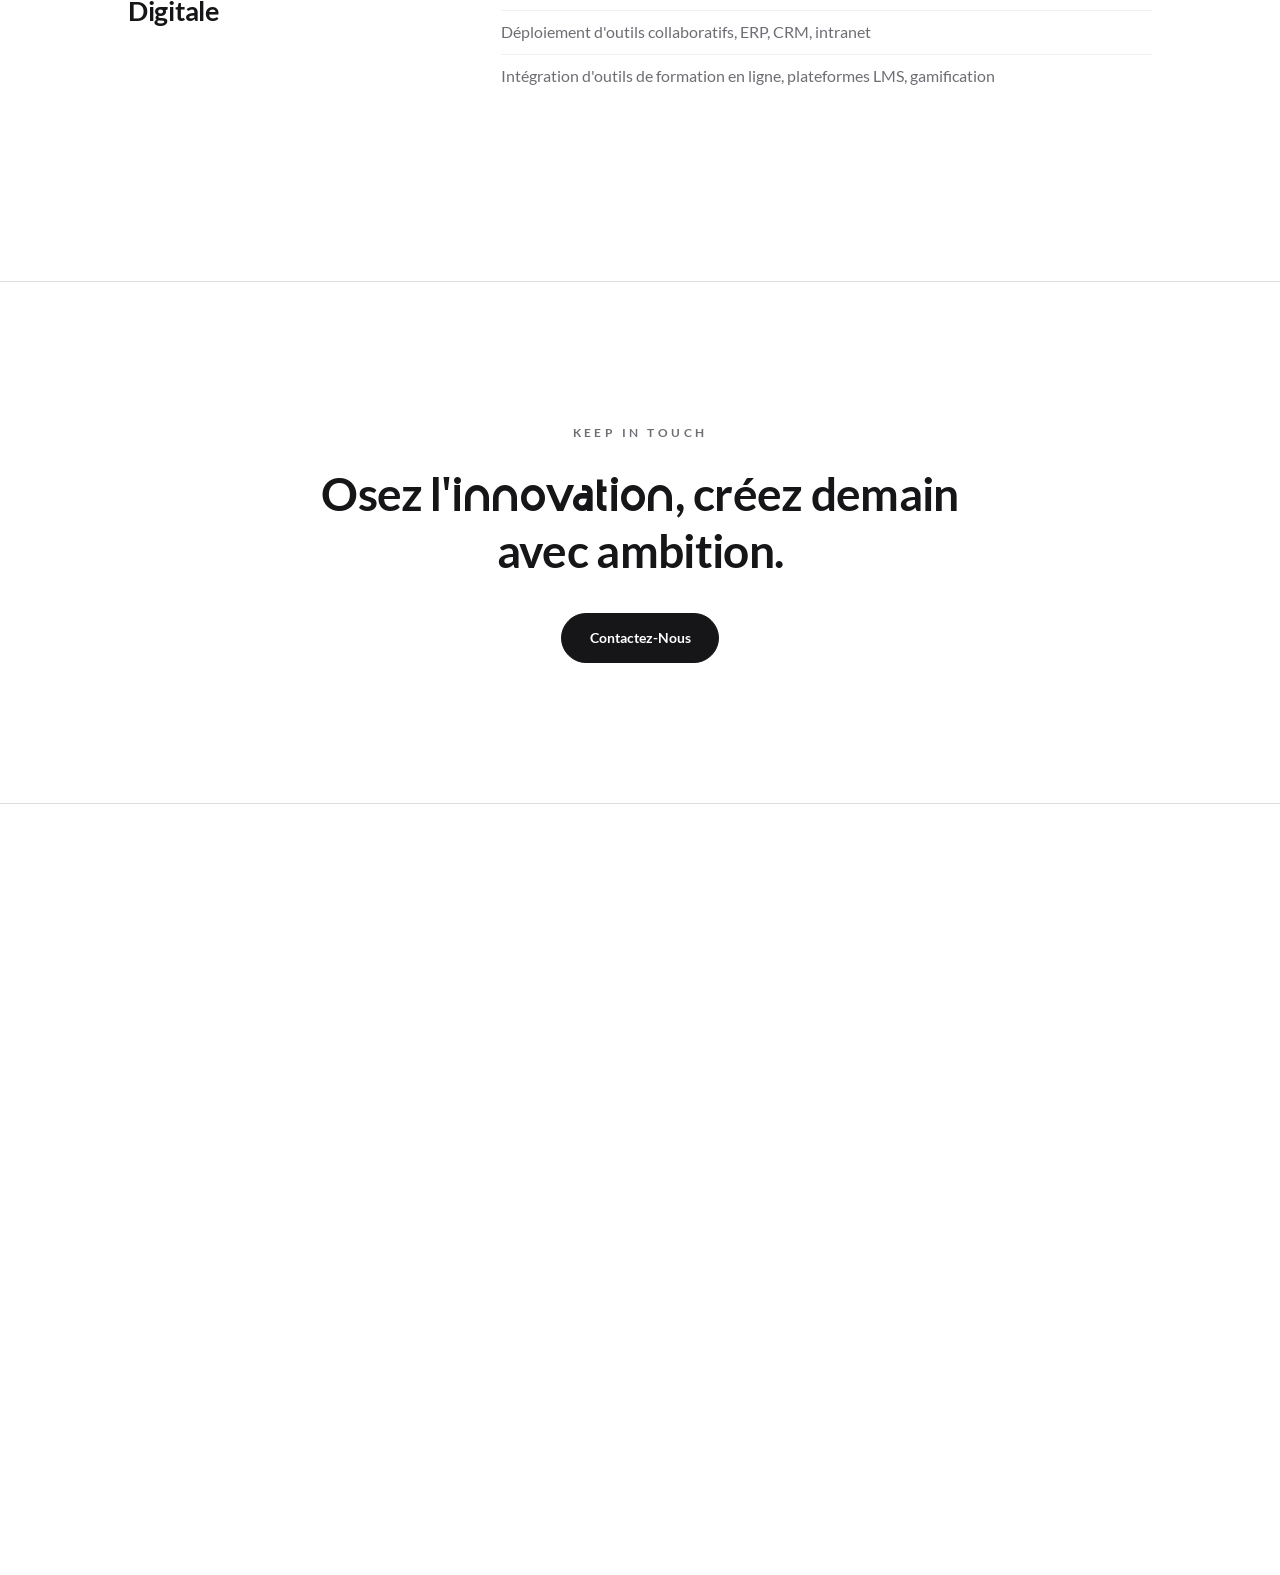
<file: consulting.html>
<!DOCTYPE html>
<html lang="fr">
<head>
<meta charset="utf-8">
<meta name="viewport" content="width=device-width, initial-scale=1">
<title>Consulting — Adfectus | Accompagnement stratégique 360°</title>
<meta name="description" content="Le pôle consulting d'Adfectus : marketing stratégique, communication 360°, management & leadership, NTIC et transformation digitale.">
<link rel="canonical" href="https://www.adfectus-agency.com/consulting.html">
<meta property="og:title" content="Consulting — Adfectus | Accompagnement stratégique 360°">
<meta property="og:description" content="Le pôle consulting d'Adfectus : marketing stratégique, communication 360°, management & leadership, NTIC et transformation digitale.">
<meta property="og:type" content="website">
<meta property="og:url" content="https://www.adfectus-agency.com/consulting.html">
<meta property="og:image" content="https://www.adfectus-agency.com/assets/img/t_adfectus-logo-06-400.png">
<meta property="og:locale" content="fr_FR">
<link rel="icon" type="image/png" href="assets/img/6_logo-adfectus-elements_plan-de-travail-1-184.png">

<link rel="stylesheet" href="assets/css/style.css?v=1783786210">
<script type="application/ld+json">
{
  "@context": "https://schema.org",
  "@type": "Organization",
  "name": "Adfectus",
  "legalName": "ADFECTUS sarl",
  "slogan": "We Made Tomorrow",
  "url": "https://www.adfectus-agency.com",
  "logo": "https://www.adfectus-agency.com/assets/img/t_adfectus-logo-06-400.png",
  "email": "Contact@adfectus-agency.com",
  "telephone": "+212535567583",
  "address": {
    "@type": "PostalAddress",
    "streetAddress": "Hay Riad, Immeuble Bahji N35",
    "addressLocality": "Ifrane",
    "postalCode": "53000",
    "addressCountry": "MA"
  },
  "sameAs": [],
  "subOrganization": [
    {"@type": "Organization", "name": "Ad Retail"},
    {"@type": "Organization", "name": "Ad Facilities"},
    {"@type": "Organization", "name": "Ad Invest"}
  ]
}
</script>
</head>
<body>
<video class="bg-video" autoplay muted loop playsinline src="video/bg_full_v.mp4" aria-hidden="true"></video>
<div class="bg-overlay"></div>
<header class="site-header">
  <div class="container nav">
    <a class="brand" href="index.html" aria-label="Adfectus — accueil">
      <img src="assets/img/8_adfectus-logo-05-368.png" alt="Adfectus — We Made Tomorrow">
    </a>
    <button class="burger" aria-label="Menu"><span></span><span></span><span></span></button>
    <ul class="nav-links">
      <li><a href="index.html">Accueil</a></li>
      <li class="has-sub"><a href="consulting.html">Services</a>
        <ul class="submenu">
          <li><a href="consulting.html">Consulting</a></li>
          <li><a href="communication.html">Communication &amp; Marketing</a></li>
          <li><a href="production.html">Production</a></li>
          <li><a href="ntic.html">NTIC</a></li>
          <li><a href="formation.html">Formation</a></li>
        </ul>
      </li>
      <li><a href="projets.html">Nos Projets</a></li>
      <li><a href="filiales.html">Filiales</a></li>
      <li><a href="carriere.html">Carrière</a></li>
      <li><a class="btn btn-primary" href="contact.html">Contact</a></li>
    </ul>
  </div>
</header>
<main>
<section class="page-hero">
  <div class="container">
    <p class="eyebrow reveal">Nos Services</p>
    <h1 class="reveal">Consulting</h1>
    <p class="lead reveal">Le pôle consulting d'Adfectus propose un accompagnement stratégique, opérationnel et créatif dans les domaines du marketing, de la communication, du management organisationnel et de l'innovation numérique (NTIC). Notre approche se distingue par sa dimension 360°, sa créativité méthodique, et son alignement avec les meilleures pratiques internationales, combinant expertise terrain et référentiels certifiants.</p>
  </div>
</section>
<section class="section">
  <div class="container">
    <div class="section-head reveal"><h2>Nos domaines de <em class="emph">consulting</em></h2></div>
    <div class="grid grid-2">
<article class="card reveal"><span class="num">01</span><h3>Marketing Stratégique &amp; Digital</h3><ul><li>Études de marché, positionnement et branding</li><li>Plans marketing intégrés (B2C / B2B / territorial)</li><li>Transformation digitale des canaux marketing (réseaux sociaux, e-mailing, automation)</li></ul></article>
<article class="card reveal"><span class="num">02</span><h3>Communication 360° &amp; Influence</h3><ul><li>Stratégies de communication institutionnelle et de contenu</li><li>Campagnes créatives et multimédia (print, vidéo, réseaux sociaux)</li><li>Relations presse, communication de crise, visibilité impact</li></ul></article>
<article class="card reveal"><span class="num">03</span><h3>Management &amp; Leadership</h3><ul><li>Organisation agile et gestion par projet</li><li>Développement du leadership, gouvernance participative</li><li>Accompagnement au changement et dynamiques collectives</li></ul></article>
<article class="card reveal"><span class="num">04</span><h3>NTIC &amp; Transformation Digitale</h3><ul><li>Diagnostic numérique et feuille de route IT</li><li>Déploiement d'outils collaboratifs, ERP, CRM, intranet</li><li>Intégration d'outils de formation en ligne, plateformes LMS, gamification</li></ul></article>
    </div>
  </div>
</section>
<section class="cta-band">
  <div class="container reveal">
    <p class="eyebrow" style="justify-content:center">Keep in Touch</p>
    <h2>Osez <em class="emph">l'innovation</em>, créez demain avec ambition.</h2>
    <a class="btn btn-primary" href="contact.html">Contactez-Nous</a>
  </div>
</section>
</main>
<div class="footer-reveal">
<footer class="site-footer">
  <div class="container">
    <div class="footer-grid">
      <div class="footer-brand">
        <img src="assets/img/t_adfectus-logo-06-400.png" alt="Adfectus">
        <p>Osez l'innovation, créez demain avec ambition.<br>We Made Tomorrow.</p>
      </div>
      <div>
        <h4>Navigation</h4>
        <ul>
          <li><a href="index.html">Accueil</a></li>
          <li><a href="projets.html">Nos Projets</a></li>
          <li><a href="filiales.html">Filiales</a></li>
          <li><a href="carriere.html">Carrière</a></li>
          <li><a href="contact.html">Contact</a></li>
        </ul>
      </div>
      <div>
        <h4>Services</h4>
        <ul>
          <li><a href="consulting.html">Consulting</a></li>
          <li><a href="communication.html">Communication &amp; Marketing</a></li>
          <li><a href="production.html">Production</a></li>
          <li><a href="ntic.html">NTIC</a></li>
          <li><a href="formation.html">Formation</a></li>
        </ul>
      </div>
      <div>
        <h4>Contact</h4>
        <ul>
          <li><p>ADFECTUS sarl : Hay Riad, Immeuble Bahji N35 – Ifrane 53000 Maroc</p></li>
          <li><a href="mailto:Contact@adfectus-agency.com">Contact@adfectus-agency.com</a></li>
          <li><a href="tel:+212535567583">05.35.56.75.83</a></li>
          <li><a href="tel:+212661442647">06.61.44.26.47</a></li>
        </ul>
      </div>
    </div>
    <div class="footer-bottom">
      <span>© Adfectus sarl — Tous droits réservés</span>
      <span>We Made Tomorrow</span>
    </div>
    <div class="footer-mega" aria-hidden="true">
      <span class="footer-mega-line">adfectus<span class="dot-red">.</span></span>
      <span class="footer-mega-sub">we made tomorrow</span>
    </div>
  </div>
</footer>
</div>
<script src="assets/js/main.js"></script>
</body>
</html>
</file>
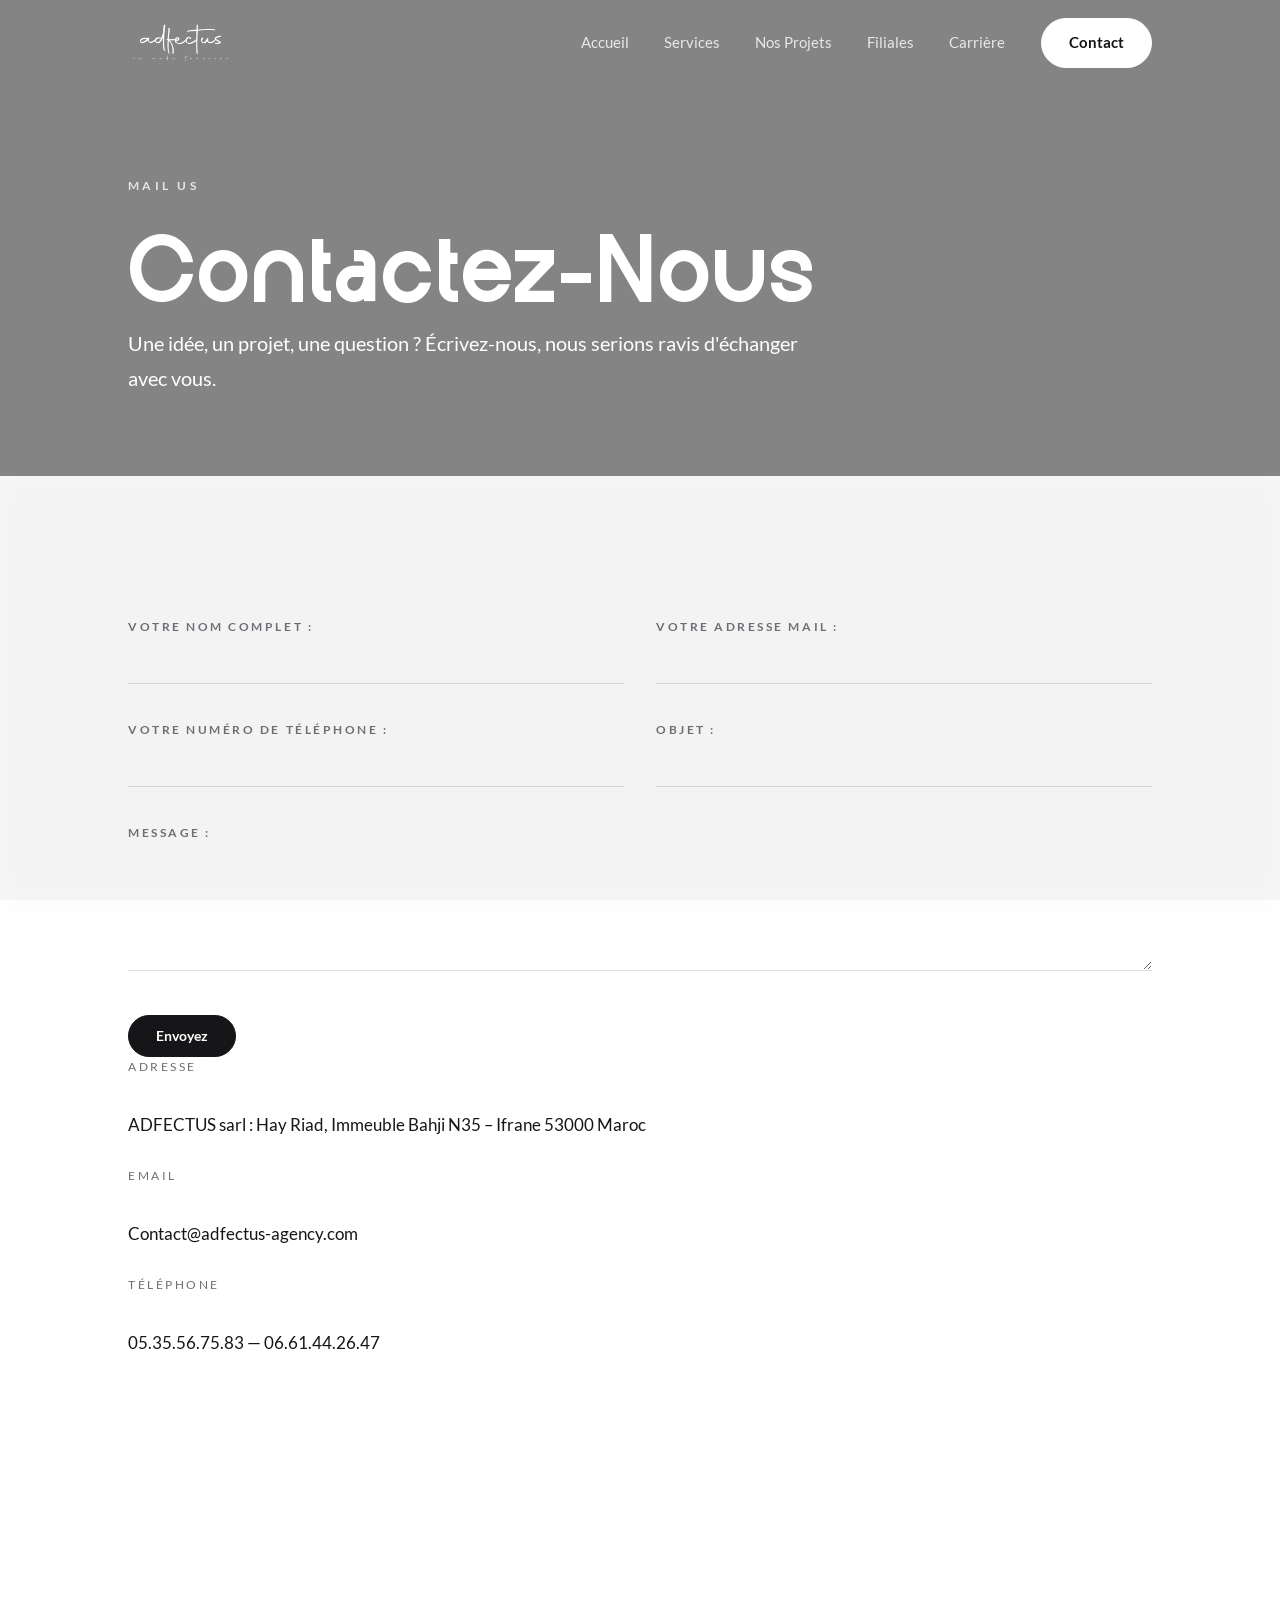
<file: contact.html>
<!DOCTYPE html>
<html lang="fr">
<head>
<meta charset="utf-8">
<meta name="viewport" content="width=device-width, initial-scale=1">
<title>Contact — Adfectus | Ifrane, Maroc</title>
<meta name="description" content="Contactez Adfectus sarl : Hay Riad, Immeuble Bahji N35 – Ifrane 53000 Maroc. Tél : 05.35.56.75.83 / 06.61.44.26.47.">
<link rel="canonical" href="https://www.adfectus-agency.com/contact.html">
<meta property="og:title" content="Contact — Adfectus | Ifrane, Maroc">
<meta property="og:description" content="Contactez Adfectus sarl : Hay Riad, Immeuble Bahji N35 – Ifrane 53000 Maroc. Tél : 05.35.56.75.83 / 06.61.44.26.47.">
<meta property="og:type" content="website">
<meta property="og:url" content="https://www.adfectus-agency.com/contact.html">
<meta property="og:image" content="https://www.adfectus-agency.com/assets/img/t_adfectus-logo-06-400.png">
<meta property="og:locale" content="fr_FR">
<link rel="icon" type="image/png" href="assets/img/6_logo-adfectus-elements_plan-de-travail-1-184.png">

<link rel="stylesheet" href="assets/css/style.css?v=1783786210">
<script type="application/ld+json">
{
  "@context": "https://schema.org",
  "@type": "Organization",
  "name": "Adfectus",
  "legalName": "ADFECTUS sarl",
  "slogan": "We Made Tomorrow",
  "url": "https://www.adfectus-agency.com",
  "logo": "https://www.adfectus-agency.com/assets/img/t_adfectus-logo-06-400.png",
  "email": "Contact@adfectus-agency.com",
  "telephone": "+212535567583",
  "address": {
    "@type": "PostalAddress",
    "streetAddress": "Hay Riad, Immeuble Bahji N35",
    "addressLocality": "Ifrane",
    "postalCode": "53000",
    "addressCountry": "MA"
  },
  "sameAs": [],
  "subOrganization": [
    {"@type": "Organization", "name": "Ad Retail"},
    {"@type": "Organization", "name": "Ad Facilities"},
    {"@type": "Organization", "name": "Ad Invest"}
  ]
}
</script>
</head>
<body>
<video class="bg-video" autoplay muted loop playsinline src="video/bg_7767537-uhd_4096_2160_25fps.mp4" aria-hidden="true"></video>
<div class="bg-overlay"></div>
<header class="site-header">
  <div class="container nav">
    <a class="brand" href="index.html" aria-label="Adfectus — accueil">
      <img src="assets/img/8_adfectus-logo-05-368.png" alt="Adfectus — We Made Tomorrow">
    </a>
    <button class="burger" aria-label="Menu"><span></span><span></span><span></span></button>
    <ul class="nav-links">
      <li><a href="index.html">Accueil</a></li>
      <li class="has-sub"><a href="consulting.html">Services</a>
        <ul class="submenu">
          <li><a href="consulting.html">Consulting</a></li>
          <li><a href="communication.html">Communication &amp; Marketing</a></li>
          <li><a href="production.html">Production</a></li>
          <li><a href="ntic.html">NTIC</a></li>
          <li><a href="formation.html">Formation</a></li>
        </ul>
      </li>
      <li><a href="projets.html">Nos Projets</a></li>
      <li><a href="filiales.html">Filiales</a></li>
      <li><a href="carriere.html">Carrière</a></li>
      <li><a class="btn btn-primary" href="contact.html">Contact</a></li>
    </ul>
  </div>
</header>
<main>
<section class="page-hero">
  <div class="container">
    <p class="eyebrow reveal">Mail US</p>
    <h1 class="reveal"><em class="emph">Contactez-Nous</em></h1>
    <p class="lead reveal">Une idée, un projet, une question ? Écrivez-nous, nous serions ravis d'échanger avec vous.</p>
  </div>
</section>
<section class="section">
  <div class="container">
    <div class="grid grid-2" style="align-items:start">
      <form class="form-grid reveal" action="https://formspree.io/f/VOTRE_ID_FORMSPREE" method="POST">
        <div>
          <label for="nom">Votre Nom complet :</label>
          <input id="nom" type="text" name="nom" required>
        </div>
        <div>
          <label for="email">Votre adresse mail :</label>
          <input id="email" type="email" name="email" required>
        </div>
        <div>
          <label for="tel">Votre numéro de téléphone :</label>
          <input id="tel" type="tel" name="telephone">
        </div>
        <div>
          <label for="objet">Objet :</label>
          <input id="objet" type="text" name="objet" required>
        </div>
        <div class="full">
          <label for="message">Message :</label>
          <textarea id="message" name="message" required></textarea>
        </div>
        <div class="full">
          <button class="btn btn-primary" type="submit">Envoyez</button>
        </div>
      </form>
      <div class="contact-info reveal">
        <div>
          <span class="label">Adresse</span><br>
          <span style="color:var(--text)">ADFECTUS sarl : Hay Riad, Immeuble Bahji N35 – Ifrane 53000 Maroc</span>
        </div>
        <div>
          <span class="label">Email</span><br>
          <a href="mailto:Contact@adfectus-agency.com">Contact@adfectus-agency.com</a>
        </div>
        <div>
          <span class="label">Téléphone</span><br>
          <a href="tel:+212535567583">05.35.56.75.83</a> — <a href="tel:+212661442647">06.61.44.26.47</a>
        </div>
      </div>
    </div>
  </div>
</section>
</main>
<div class="footer-reveal">
<footer class="site-footer">
  <div class="container">
    <div class="footer-grid">
      <div class="footer-brand">
        <img src="assets/img/t_adfectus-logo-06-400.png" alt="Adfectus">
        <p>Osez l'innovation, créez demain avec ambition.<br>We Made Tomorrow.</p>
      </div>
      <div>
        <h4>Navigation</h4>
        <ul>
          <li><a href="index.html">Accueil</a></li>
          <li><a href="projets.html">Nos Projets</a></li>
          <li><a href="filiales.html">Filiales</a></li>
          <li><a href="carriere.html">Carrière</a></li>
          <li><a href="contact.html">Contact</a></li>
        </ul>
      </div>
      <div>
        <h4>Services</h4>
        <ul>
          <li><a href="consulting.html">Consulting</a></li>
          <li><a href="communication.html">Communication &amp; Marketing</a></li>
          <li><a href="production.html">Production</a></li>
          <li><a href="ntic.html">NTIC</a></li>
          <li><a href="formation.html">Formation</a></li>
        </ul>
      </div>
      <div>
        <h4>Contact</h4>
        <ul>
          <li><p>ADFECTUS sarl : Hay Riad, Immeuble Bahji N35 – Ifrane 53000 Maroc</p></li>
          <li><a href="mailto:Contact@adfectus-agency.com">Contact@adfectus-agency.com</a></li>
          <li><a href="tel:+212535567583">05.35.56.75.83</a></li>
          <li><a href="tel:+212661442647">06.61.44.26.47</a></li>
        </ul>
      </div>
    </div>
    <div class="footer-bottom">
      <span>© Adfectus sarl — Tous droits réservés</span>
      <span>We Made Tomorrow</span>
    </div>
    <div class="footer-mega" aria-hidden="true">
      <span class="footer-mega-line">adfectus<span class="dot-red">.</span></span>
      <span class="footer-mega-sub">we made tomorrow</span>
    </div>
  </div>
</footer>
</div>
<script src="assets/js/main.js"></script>
</body>
</html>
</file>
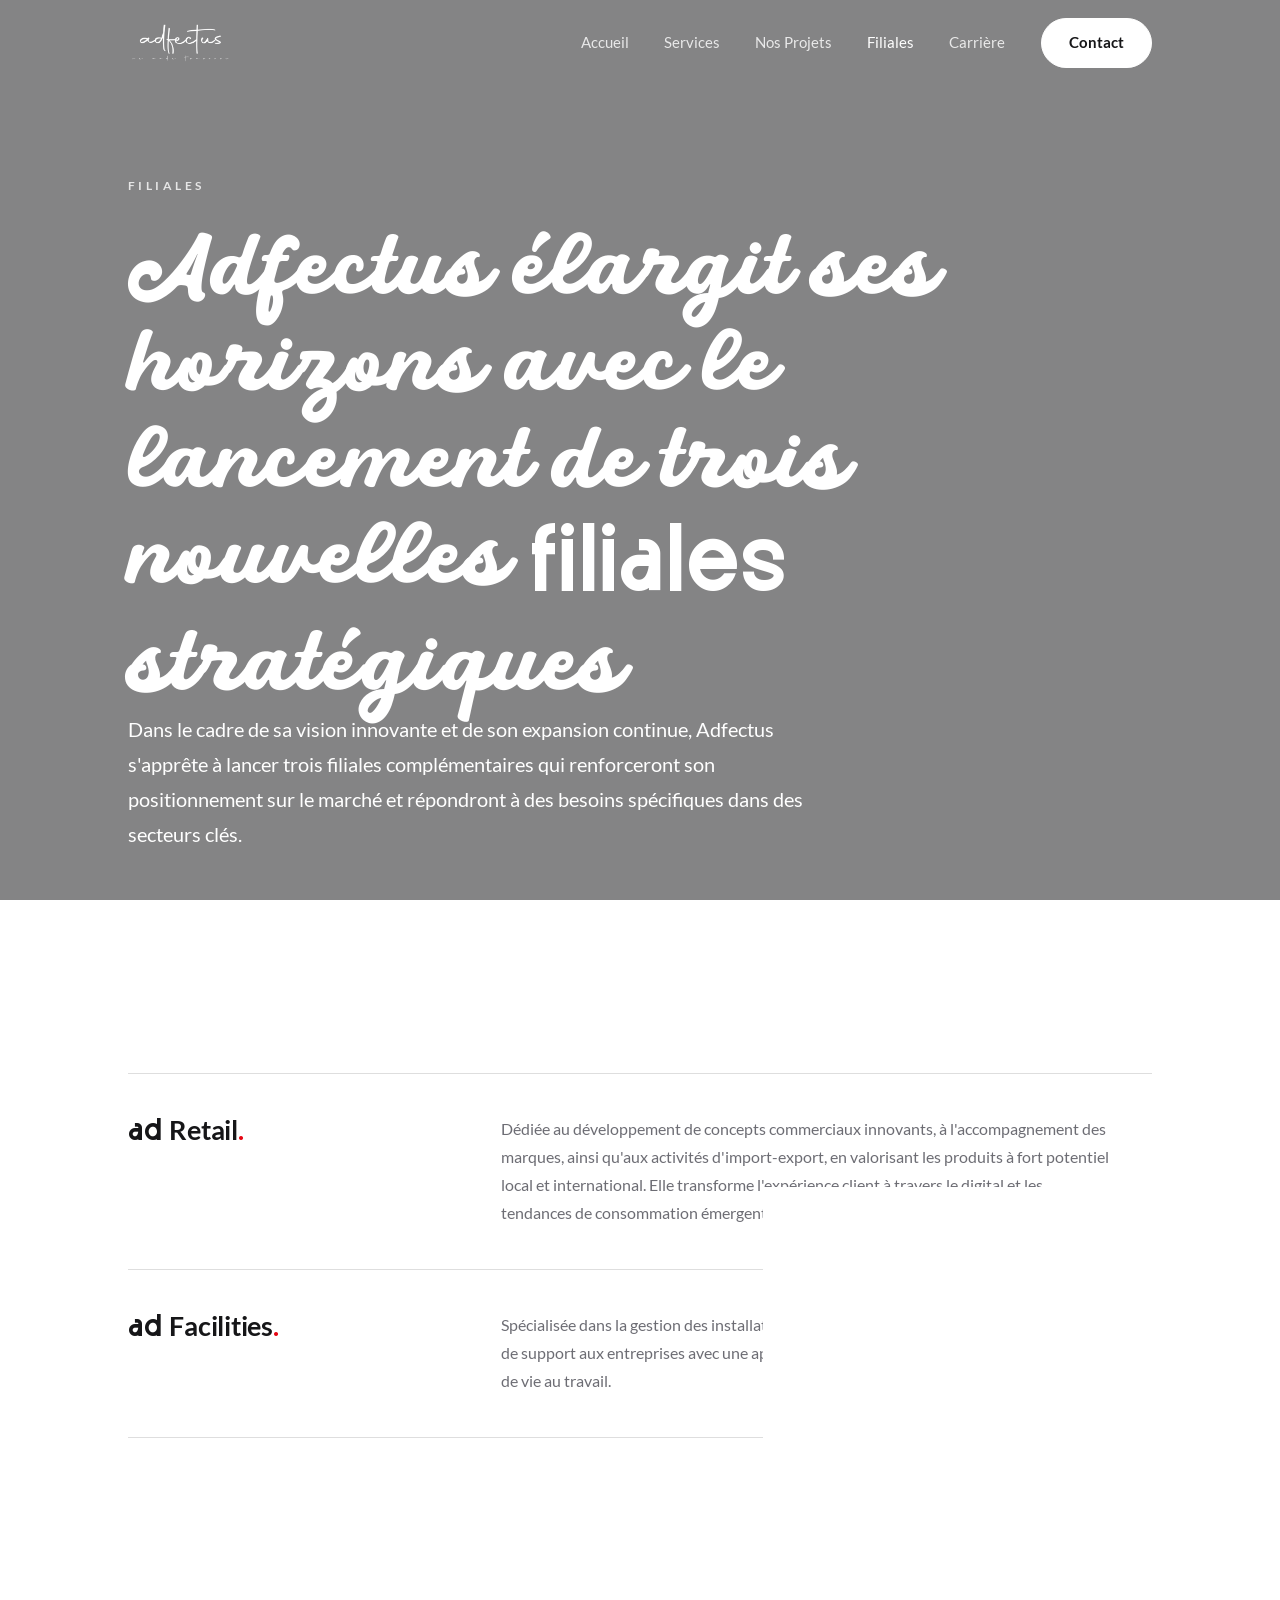
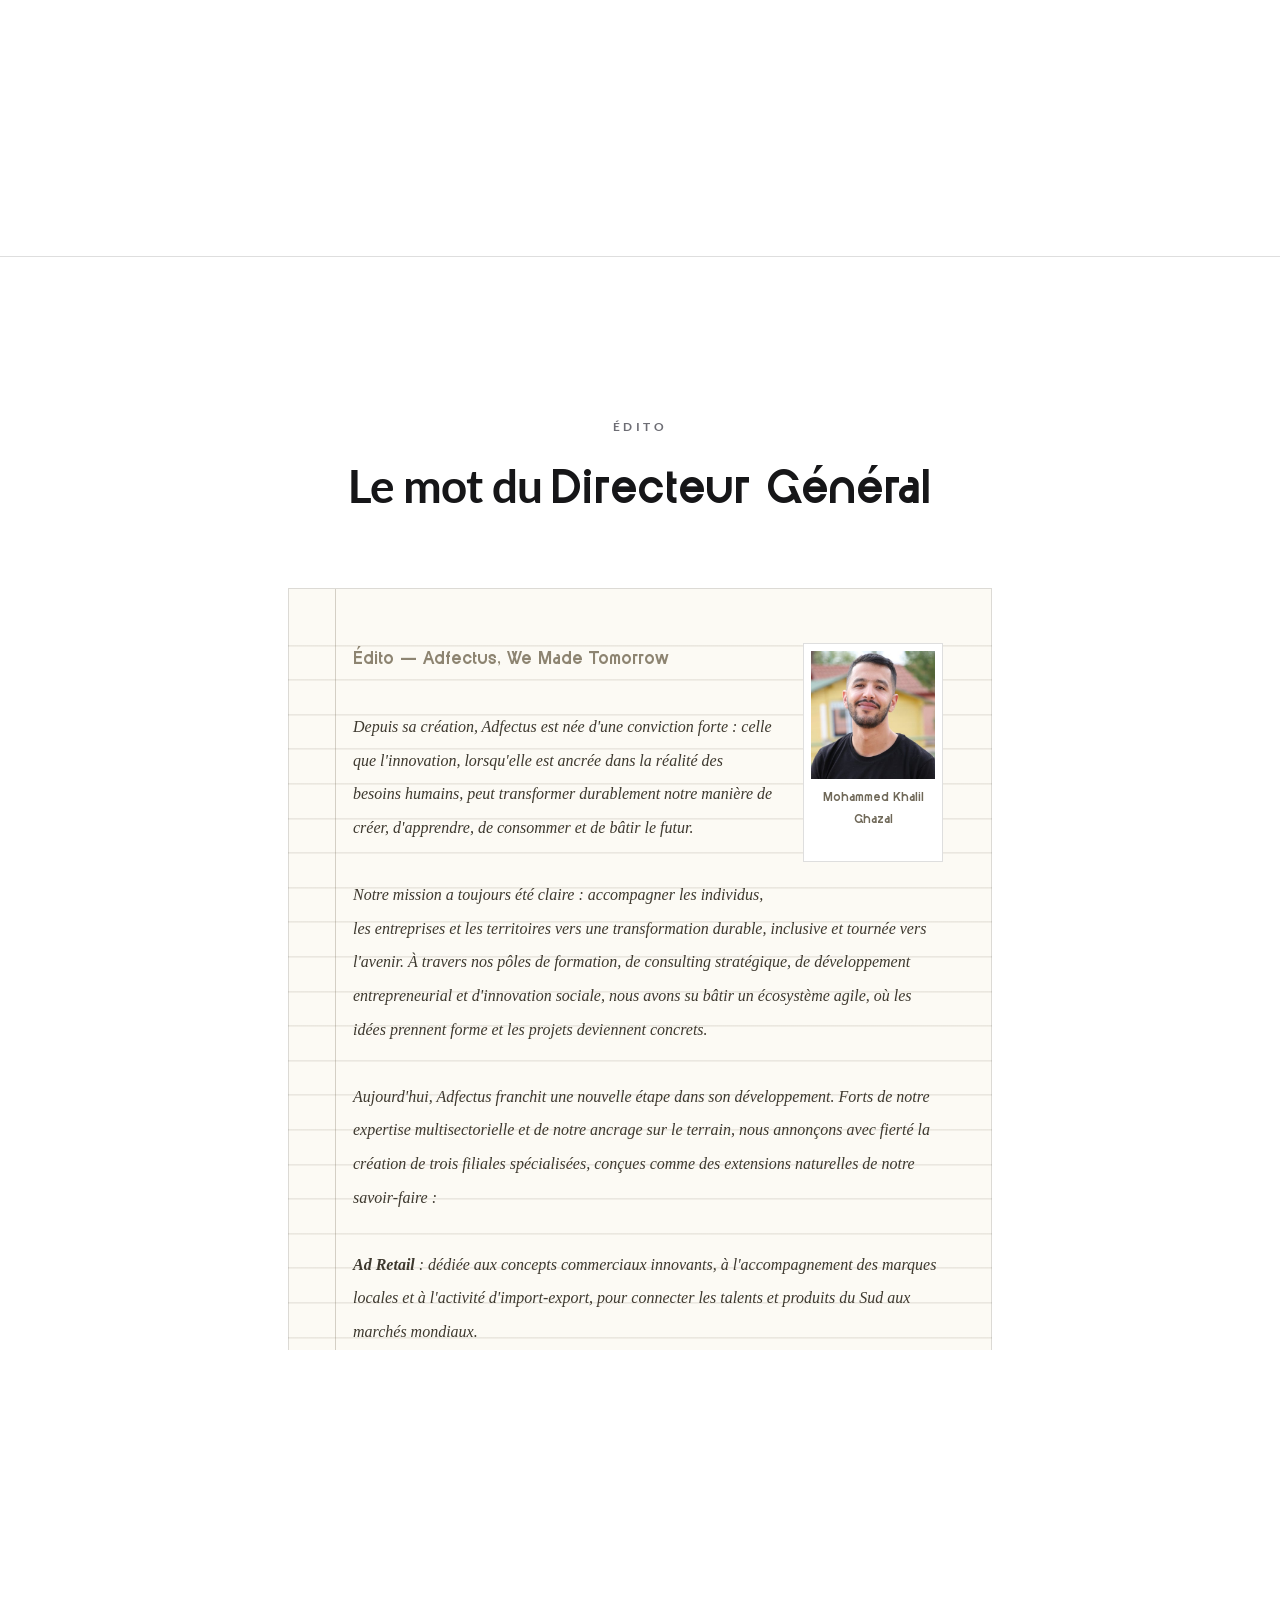
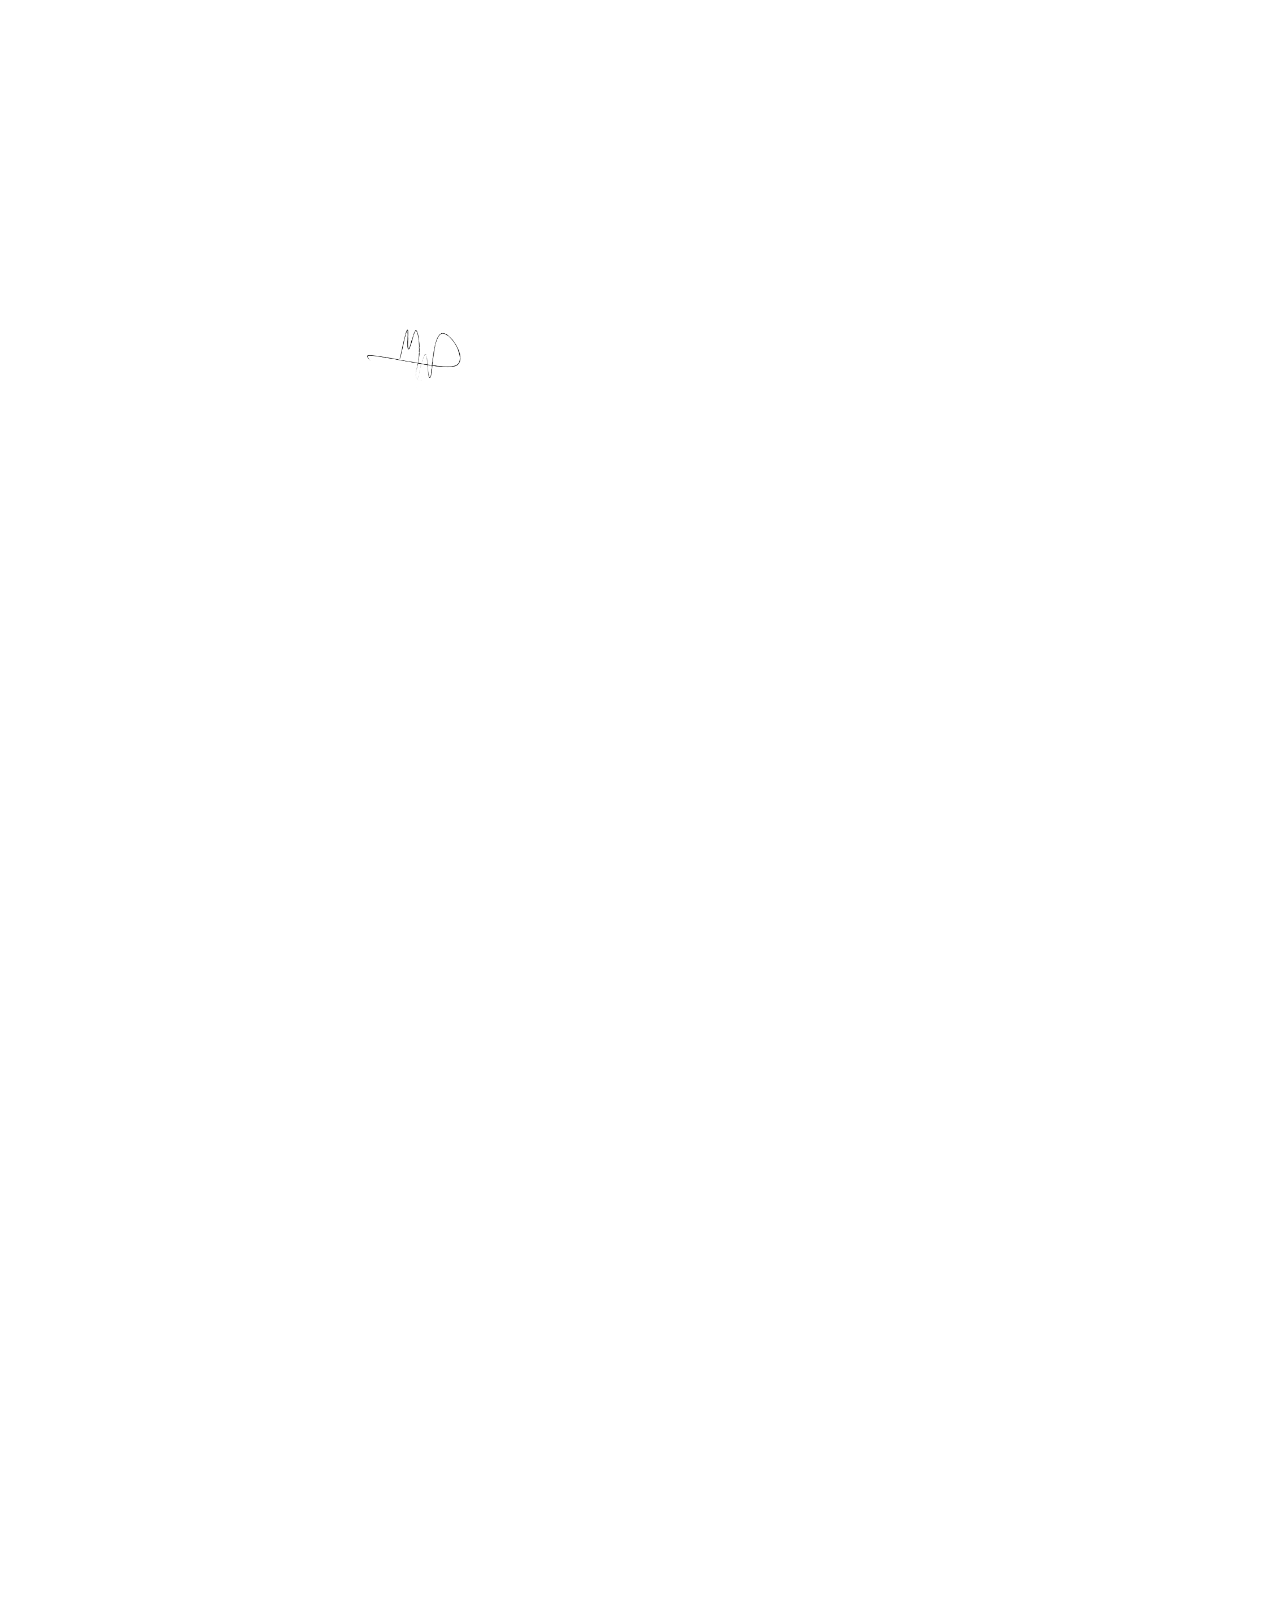
<file: filiales.html>
<!DOCTYPE html>
<html lang="fr">
<head>
<meta charset="utf-8">
<meta name="viewport" content="width=device-width, initial-scale=1">
<title>Filiales — Ad Retail, Ad Facilities, Ad Invest | Adfectus</title>
<meta name="description" content="Adfectus élargit ses horizons avec le lancement de trois nouvelles filiales stratégiques : Ad Retail, Ad Facilities et Ad Invest.">
<link rel="canonical" href="https://www.adfectus-agency.com/filiales.html">
<meta property="og:title" content="Filiales — Ad Retail, Ad Facilities, Ad Invest | Adfectus">
<meta property="og:description" content="Adfectus élargit ses horizons avec le lancement de trois nouvelles filiales stratégiques : Ad Retail, Ad Facilities et Ad Invest.">
<meta property="og:type" content="website">
<meta property="og:url" content="https://www.adfectus-agency.com/filiales.html">
<meta property="og:image" content="https://www.adfectus-agency.com/assets/img/t_adfectus-logo-06-400.png">
<meta property="og:locale" content="fr_FR">
<link rel="icon" type="image/png" href="assets/img/6_logo-adfectus-elements_plan-de-travail-1-184.png">

<link rel="stylesheet" href="assets/css/style.css?v=1783786210">
<script type="application/ld+json">
{
  "@context": "https://schema.org",
  "@type": "Organization",
  "name": "Adfectus",
  "legalName": "ADFECTUS sarl",
  "slogan": "We Made Tomorrow",
  "url": "https://www.adfectus-agency.com",
  "logo": "https://www.adfectus-agency.com/assets/img/t_adfectus-logo-06-400.png",
  "email": "Contact@adfectus-agency.com",
  "telephone": "+212535567583",
  "address": {
    "@type": "PostalAddress",
    "streetAddress": "Hay Riad, Immeuble Bahji N35",
    "addressLocality": "Ifrane",
    "postalCode": "53000",
    "addressCountry": "MA"
  },
  "sameAs": [],
  "subOrganization": [
    {"@type": "Organization", "name": "Ad Retail"},
    {"@type": "Organization", "name": "Ad Facilities"},
    {"@type": "Organization", "name": "Ad Invest"}
  ]
}
</script>
</head>
<body>
<video class="bg-video" autoplay muted loop playsinline src="video/bg_bubbles-2023-11-27-05-33-55-utc.mp4" aria-hidden="true"></video>
<div class="bg-overlay"></div>
<header class="site-header">
  <div class="container nav">
    <a class="brand" href="index.html" aria-label="Adfectus — accueil">
      <img src="assets/img/8_adfectus-logo-05-368.png" alt="Adfectus — We Made Tomorrow">
    </a>
    <button class="burger" aria-label="Menu"><span></span><span></span><span></span></button>
    <ul class="nav-links">
      <li><a href="index.html">Accueil</a></li>
      <li class="has-sub"><a href="consulting.html">Services</a>
        <ul class="submenu">
          <li><a href="consulting.html">Consulting</a></li>
          <li><a href="communication.html">Communication &amp; Marketing</a></li>
          <li><a href="production.html">Production</a></li>
          <li><a href="ntic.html">NTIC</a></li>
          <li><a href="formation.html">Formation</a></li>
        </ul>
      </li>
      <li><a href="projets.html">Nos Projets</a></li>
      <li><a href="filiales.html">Filiales</a></li>
      <li><a href="carriere.html">Carrière</a></li>
      <li><a class="btn btn-primary" href="contact.html">Contact</a></li>
    </ul>
  </div>
</header>
<main>
<section class="page-hero">
  <div class="container">
    <p class="eyebrow reveal">Filiales</p>
    <h1 class="reveal">Adfectus élargit ses horizons avec le lancement de trois nouvelles <em class="emph">filiales</em> stratégiques</h1>
    <p class="lead reveal">Dans le cadre de sa vision innovante et de son expansion continue, Adfectus s'apprête à lancer trois filiales complémentaires qui renforceront son positionnement sur le marché et répondront à des besoins spécifiques dans des secteurs clés.</p>
  </div>
</section>
<section class="section">
  <div class="container">
    <div class="grid grid-3">
      <article class="card reveal">
        <span class="num">01</span><h3><span class="ad-script">ad</span> Retail<span class="dot-red">.</span></h3>
        <p>Dédiée au développement de concepts commerciaux innovants, à l'accompagnement des marques, ainsi qu'aux activités d'import-export, en valorisant les produits à fort potentiel local et international. Elle transforme l'expérience client à travers le digital et les tendances de consommation émergentes.</p>
      </article>
      <article class="card reveal">
        <span class="num">02</span><h3><span class="ad-script">ad</span> Facilities<span class="dot-red">.</span></h3>
        <p>Spécialisée dans la gestion des installations, des espaces professionnels, et des services de support aux entreprises avec une approche durable, technologique et orientée qualité de vie au travail.</p>
      </article>
      <article class="card reveal">
        <span class="num">03</span><h3><span class="ad-script">ad</span> Invest<span class="dot-red">.</span></h3>
        <p>Pensée comme un catalyseur d'opportunités, cette filiale portera les activités liées à l'investissement, à l'accompagnement de startups, et aux projets à fort impact dans les domaines de l'innovation, de l'économie verte et de l'entrepreneuriat social.</p>
      </article>
    </div>
    <p class="lead reveal" style="margin-top:2.5rem">Avec cette nouvelle dynamique, Adfectus réaffirme son engagement : <strong>« We Made Tomorrow »</strong> — en construisant dès aujourd'hui les solutions de demain.</p>
  </div>
</section>
<section class="section section-alt">
  <div class="container">
    <div class="section-head reveal" style="text-align:center;margin-inline:auto">
      <p class="eyebrow" style="justify-content:center">Édito</p>
      <h2>Le mot du <em class="emph">Directeur Général</em></h2>
    </div>
    <div class="agenda-wrap reveal">
      <div class="agenda">
        <figure class="agenda-photo">
          <img src="assets/img/a_5n4a0970-412.jpg" alt="Mohammed Khalil Ghazal, Directeur Général d'Adfectus">
          <figcaption>Mohammed Khalil Ghazal</figcaption>
        </figure>
        <p class="agenda-date">Édito — Adfectus, We Made Tomorrow</p>
        <p>Depuis sa création, Adfectus est née d'une conviction forte : celle que l'innovation, lorsqu'elle est ancrée dans la réalité des besoins humains, peut transformer durablement notre manière de créer, d'apprendre, de consommer et de bâtir le futur.</p>
        <p>Notre mission a toujours été claire : accompagner les individus, les entreprises et les territoires vers une transformation durable, inclusive et tournée vers l'avenir. À travers nos pôles de formation, de consulting stratégique, de développement entrepreneurial et d'innovation sociale, nous avons su bâtir un écosystème agile, où les idées prennent forme et les projets deviennent concrets.</p>
        <p>Aujourd'hui, Adfectus franchit une nouvelle étape dans son développement. Forts de notre expertise multisectorielle et de notre ancrage sur le terrain, nous annonçons avec fierté la création de trois filiales spécialisées, conçues comme des extensions naturelles de notre savoir-faire :</p>
        <p><strong>Ad Retail</strong> : dédiée aux concepts commerciaux innovants, à l'accompagnement des marques locales et à l'activité d'import-export, pour connecter les talents et produits du Sud aux marchés mondiaux.</p>
        <p><strong>Ad Facilities</strong> : experte en gestion d'infrastructures, de services généraux et de qualité de vie au travail, dans une logique durable et efficiente.</p>
        <p><strong>Ad Invest</strong> : bras armé d'Adfectus pour l'investissement à impact, l'accompagnement de startups, et le soutien aux projets générateurs de valeur, notamment dans les secteurs du digital, de l'économie verte et de l'innovation sociale.</p>
        <p>Ce plan d'expansion s'inscrit dans une vision long terme. Nous ne cherchons pas simplement à croître : nous voulons bâtir un modèle économique porteur de sens, capable de créer de la valeur économique, sociale et environnementale.</p>
        <p>À tous nos partenaires, collaborateurs, bénéficiaires, clients et amis : merci de croire en cette aventure collective. Ensemble, We Made Tomorrow n'est pas seulement un slogan. C'est une promesse. Une responsabilité. Et un cap que nous continuerons à suivre avec engagement, audace et humanité.</p>
        <div class="agenda-signature">
          <img src="assets/img/4_signe_plan-de-travail-1-400.png" alt="Signature de Mohammed Khalil Ghazal">
          <p class="signature">Mohammed Khalil Ghazal<small>Directeur Général d'Adfectus</small></p>
        </div>
      </div>
    </div>
  </div>
</section>
<section class="cta-band">
  <div class="container reveal">
    <p class="eyebrow" style="justify-content:center">Keep in Touch</p>
    <h2>Osez <em class="emph">l'innovation</em>, créez demain avec ambition.</h2>
    <a class="btn btn-primary" href="contact.html">Contactez-Nous</a>
  </div>
</section>
</main>
<div class="footer-reveal">
<footer class="site-footer">
  <div class="container">
    <div class="footer-grid">
      <div class="footer-brand">
        <img src="assets/img/t_adfectus-logo-06-400.png" alt="Adfectus">
        <p>Osez l'innovation, créez demain avec ambition.<br>We Made Tomorrow.</p>
      </div>
      <div>
        <h4>Navigation</h4>
        <ul>
          <li><a href="index.html">Accueil</a></li>
          <li><a href="projets.html">Nos Projets</a></li>
          <li><a href="filiales.html">Filiales</a></li>
          <li><a href="carriere.html">Carrière</a></li>
          <li><a href="contact.html">Contact</a></li>
        </ul>
      </div>
      <div>
        <h4>Services</h4>
        <ul>
          <li><a href="consulting.html">Consulting</a></li>
          <li><a href="communication.html">Communication &amp; Marketing</a></li>
          <li><a href="production.html">Production</a></li>
          <li><a href="ntic.html">NTIC</a></li>
          <li><a href="formation.html">Formation</a></li>
        </ul>
      </div>
      <div>
        <h4>Contact</h4>
        <ul>
          <li><p>ADFECTUS sarl : Hay Riad, Immeuble Bahji N35 – Ifrane 53000 Maroc</p></li>
          <li><a href="mailto:Contact@adfectus-agency.com">Contact@adfectus-agency.com</a></li>
          <li><a href="tel:+212535567583">05.35.56.75.83</a></li>
          <li><a href="tel:+212661442647">06.61.44.26.47</a></li>
        </ul>
      </div>
    </div>
    <div class="footer-bottom">
      <span>© Adfectus sarl — Tous droits réservés</span>
      <span>We Made Tomorrow</span>
    </div>
    <div class="footer-mega" aria-hidden="true">
      <span class="footer-mega-line">adfectus<span class="dot-red">.</span></span>
      <span class="footer-mega-sub">we made tomorrow</span>
    </div>
  </div>
</footer>
</div>
<script src="assets/js/main.js"></script>
</body>
</html>
</file>
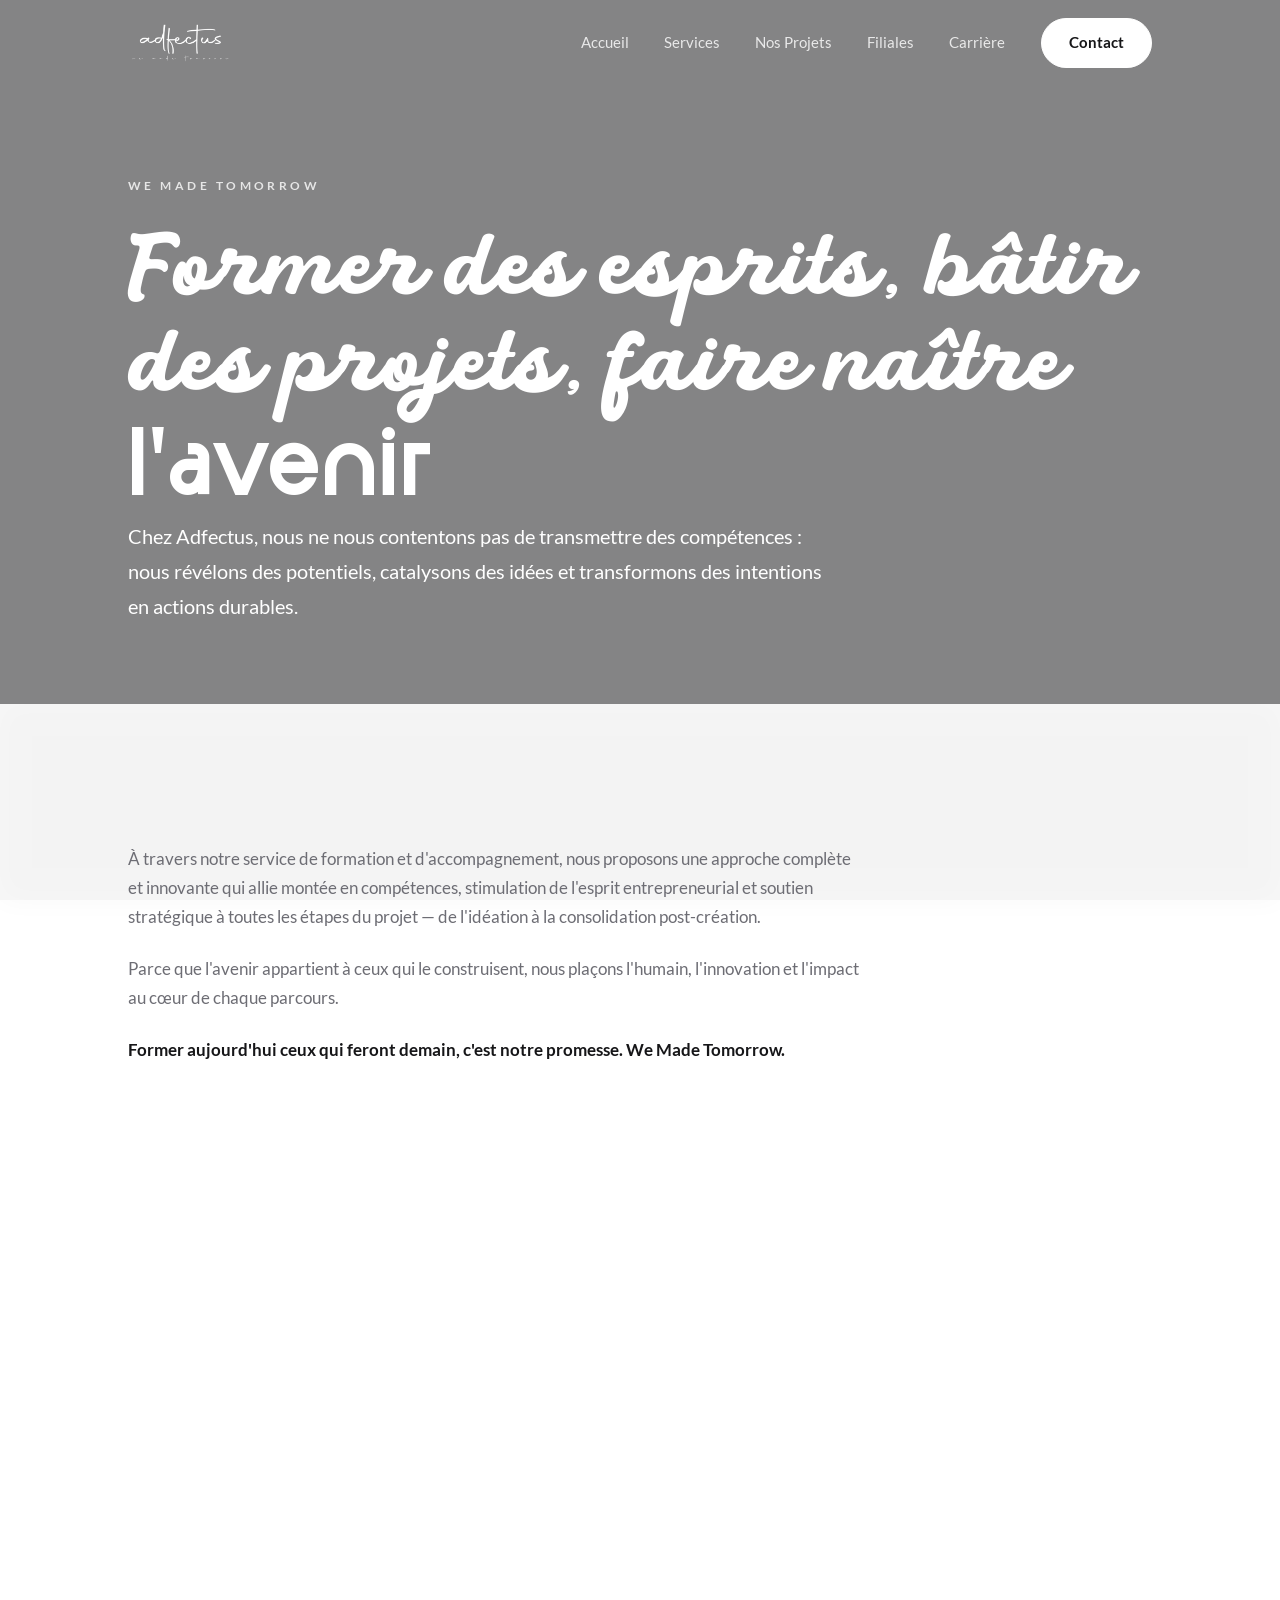
<file: formation.html>
<!DOCTYPE html>
<html lang="fr">
<head>
<meta charset="utf-8">
<meta name="viewport" content="width=device-width, initial-scale=1">
<title>Formation & Accompagnement — Adfectus | We Made Tomorrow</title>
<meta name="description" content="Former des esprits, bâtir des projets, faire naître l'avenir : l'approche pédagogique complète et innovante d'Adfectus.">
<link rel="canonical" href="https://www.adfectus-agency.com/formation.html">
<meta property="og:title" content="Formation & Accompagnement — Adfectus | We Made Tomorrow">
<meta property="og:description" content="Former des esprits, bâtir des projets, faire naître l'avenir : l'approche pédagogique complète et innovante d'Adfectus.">
<meta property="og:type" content="website">
<meta property="og:url" content="https://www.adfectus-agency.com/formation.html">
<meta property="og:image" content="https://www.adfectus-agency.com/assets/img/t_adfectus-logo-06-400.png">
<meta property="og:locale" content="fr_FR">
<link rel="icon" type="image/png" href="assets/img/6_logo-adfectus-elements_plan-de-travail-1-184.png">

<link rel="stylesheet" href="assets/css/style.css?v=1783786210">
<script type="application/ld+json">
{
  "@context": "https://schema.org",
  "@type": "Organization",
  "name": "Adfectus",
  "legalName": "ADFECTUS sarl",
  "slogan": "We Made Tomorrow",
  "url": "https://www.adfectus-agency.com",
  "logo": "https://www.adfectus-agency.com/assets/img/t_adfectus-logo-06-400.png",
  "email": "Contact@adfectus-agency.com",
  "telephone": "+212535567583",
  "address": {
    "@type": "PostalAddress",
    "streetAddress": "Hay Riad, Immeuble Bahji N35",
    "addressLocality": "Ifrane",
    "postalCode": "53000",
    "addressCountry": "MA"
  },
  "sameAs": [],
  "subOrganization": [
    {"@type": "Organization", "name": "Ad Retail"},
    {"@type": "Organization", "name": "Ad Facilities"},
    {"@type": "Organization", "name": "Ad Invest"}
  ]
}
</script>
</head>
<body>
<video class="bg-video" autoplay muted loop playsinline src="video/bg_c9651.mp4" aria-hidden="true"></video>
<div class="bg-overlay"></div>
<header class="site-header">
  <div class="container nav">
    <a class="brand" href="index.html" aria-label="Adfectus — accueil">
      <img src="assets/img/8_adfectus-logo-05-368.png" alt="Adfectus — We Made Tomorrow">
    </a>
    <button class="burger" aria-label="Menu"><span></span><span></span><span></span></button>
    <ul class="nav-links">
      <li><a href="index.html">Accueil</a></li>
      <li class="has-sub"><a href="consulting.html">Services</a>
        <ul class="submenu">
          <li><a href="consulting.html">Consulting</a></li>
          <li><a href="communication.html">Communication &amp; Marketing</a></li>
          <li><a href="production.html">Production</a></li>
          <li><a href="ntic.html">NTIC</a></li>
          <li><a href="formation.html">Formation</a></li>
        </ul>
      </li>
      <li><a href="projets.html">Nos Projets</a></li>
      <li><a href="filiales.html">Filiales</a></li>
      <li><a href="carriere.html">Carrière</a></li>
      <li><a class="btn btn-primary" href="contact.html">Contact</a></li>
    </ul>
  </div>
</header>
<main>
<section class="page-hero">
  <div class="container">
    <p class="eyebrow reveal">We Made Tomorrow</p>
    <h1 class="reveal">Former des esprits, bâtir des projets, faire naître <em class="emph">l'avenir</em></h1>
    <p class="lead reveal">Chez Adfectus, nous ne nous contentons pas de transmettre des compétences : nous révélons des potentiels, catalysons des idées et transformons des intentions en actions durables.</p>
  </div>
</section>
<section class="section">
  <div class="container">
    <div class="prose reveal">
      <p>À travers notre service de formation et d'accompagnement, nous proposons une approche complète et innovante qui allie montée en compétences, stimulation de l'esprit entrepreneurial et soutien stratégique à toutes les étapes du projet — de l'idéation à la consolidation post-création.</p>
      <p>Parce que l'avenir appartient à ceux qui le construisent, nous plaçons l'humain, l'innovation et l'impact au cœur de chaque parcours.</p>
      <p><strong>Former aujourd'hui ceux qui feront demain, c'est notre promesse. We Made Tomorrow.</strong></p>
    </div>
  </div>
</section>
<section class="section section-alt">
  <div class="container">
    <div class="section-head reveal"><h2>Notre approche <em class="emph">pédagogique</em></h2></div>
    <div class="grid grid-2">
      <article class="card reveal"><span class="num">01</span><h3>Méthodologies actives</h3><p>Learning by doing, pédagogie inversée, co-construction</p></article>
      <article class="card reveal"><span class="num">02</span><h3>Expériences immersives</h3><p>Serious games, simulation d'entreprise, hackathons</p></article>
      <article class="card reveal"><span class="num">03</span><h3>Techniques certifiées</h3><p>Google Ventures (Design Sprint), Startup Lab, Design Thinking</p></article>
      <article class="card reveal"><span class="num">04</span><h3>Digitalisation de la formation</h3><p>E-learning, blended learning, plateformes interactives</p></article>
      <article class="card reveal"><span class="num">05</span><h3>Adaptation aux profils variés</h3><p>Jeunes sans diplôme, entrepreneurs, porteurs d'idées, cadres</p></article>
    </div>
  </div>
</section>
<section class="section">
  <div class="container">
    <div class="section-head reveal"><h2>En <em class="emph">images</em></h2></div>
    <div class="photo-mosaic">
      <img class="reveal" src="assets/img/l_methodes-01-664.png" alt="Nos méthodes pédagogiques" loading="lazy">
      <img class="reveal" src="assets/img/l_image-collee-406.png" alt="Session de formation Adfectus" loading="lazy">
      <img class="reveal" src="assets/img/8_image-collee-442.png" alt="Atelier de formation" loading="lazy">
      <img class="reveal" src="assets/img/p_image-collee-316.png" alt="Accompagnement de projets" loading="lazy">
    </div>
  </div>
</section>
<section class="cta-band">
  <div class="container reveal">
    <p class="eyebrow" style="justify-content:center">Keep in Touch</p>
    <h2>Osez <em class="emph">l'innovation</em>, créez demain avec ambition.</h2>
    <a class="btn btn-primary" href="contact.html">Contactez-Nous</a>
  </div>
</section>
</main>
<div class="footer-reveal">
<footer class="site-footer">
  <div class="container">
    <div class="footer-grid">
      <div class="footer-brand">
        <img src="assets/img/t_adfectus-logo-06-400.png" alt="Adfectus">
        <p>Osez l'innovation, créez demain avec ambition.<br>We Made Tomorrow.</p>
      </div>
      <div>
        <h4>Navigation</h4>
        <ul>
          <li><a href="index.html">Accueil</a></li>
          <li><a href="projets.html">Nos Projets</a></li>
          <li><a href="filiales.html">Filiales</a></li>
          <li><a href="carriere.html">Carrière</a></li>
          <li><a href="contact.html">Contact</a></li>
        </ul>
      </div>
      <div>
        <h4>Services</h4>
        <ul>
          <li><a href="consulting.html">Consulting</a></li>
          <li><a href="communication.html">Communication &amp; Marketing</a></li>
          <li><a href="production.html">Production</a></li>
          <li><a href="ntic.html">NTIC</a></li>
          <li><a href="formation.html">Formation</a></li>
        </ul>
      </div>
      <div>
        <h4>Contact</h4>
        <ul>
          <li><p>ADFECTUS sarl : Hay Riad, Immeuble Bahji N35 – Ifrane 53000 Maroc</p></li>
          <li><a href="mailto:Contact@adfectus-agency.com">Contact@adfectus-agency.com</a></li>
          <li><a href="tel:+212535567583">05.35.56.75.83</a></li>
          <li><a href="tel:+212661442647">06.61.44.26.47</a></li>
        </ul>
      </div>
    </div>
    <div class="footer-bottom">
      <span>© Adfectus sarl — Tous droits réservés</span>
      <span>We Made Tomorrow</span>
    </div>
    <div class="footer-mega" aria-hidden="true">
      <span class="footer-mega-line">adfectus<span class="dot-red">.</span></span>
      <span class="footer-mega-sub">we made tomorrow</span>
    </div>
  </div>
</footer>
</div>
<script src="assets/js/main.js"></script>
</body>
</html>
</file>
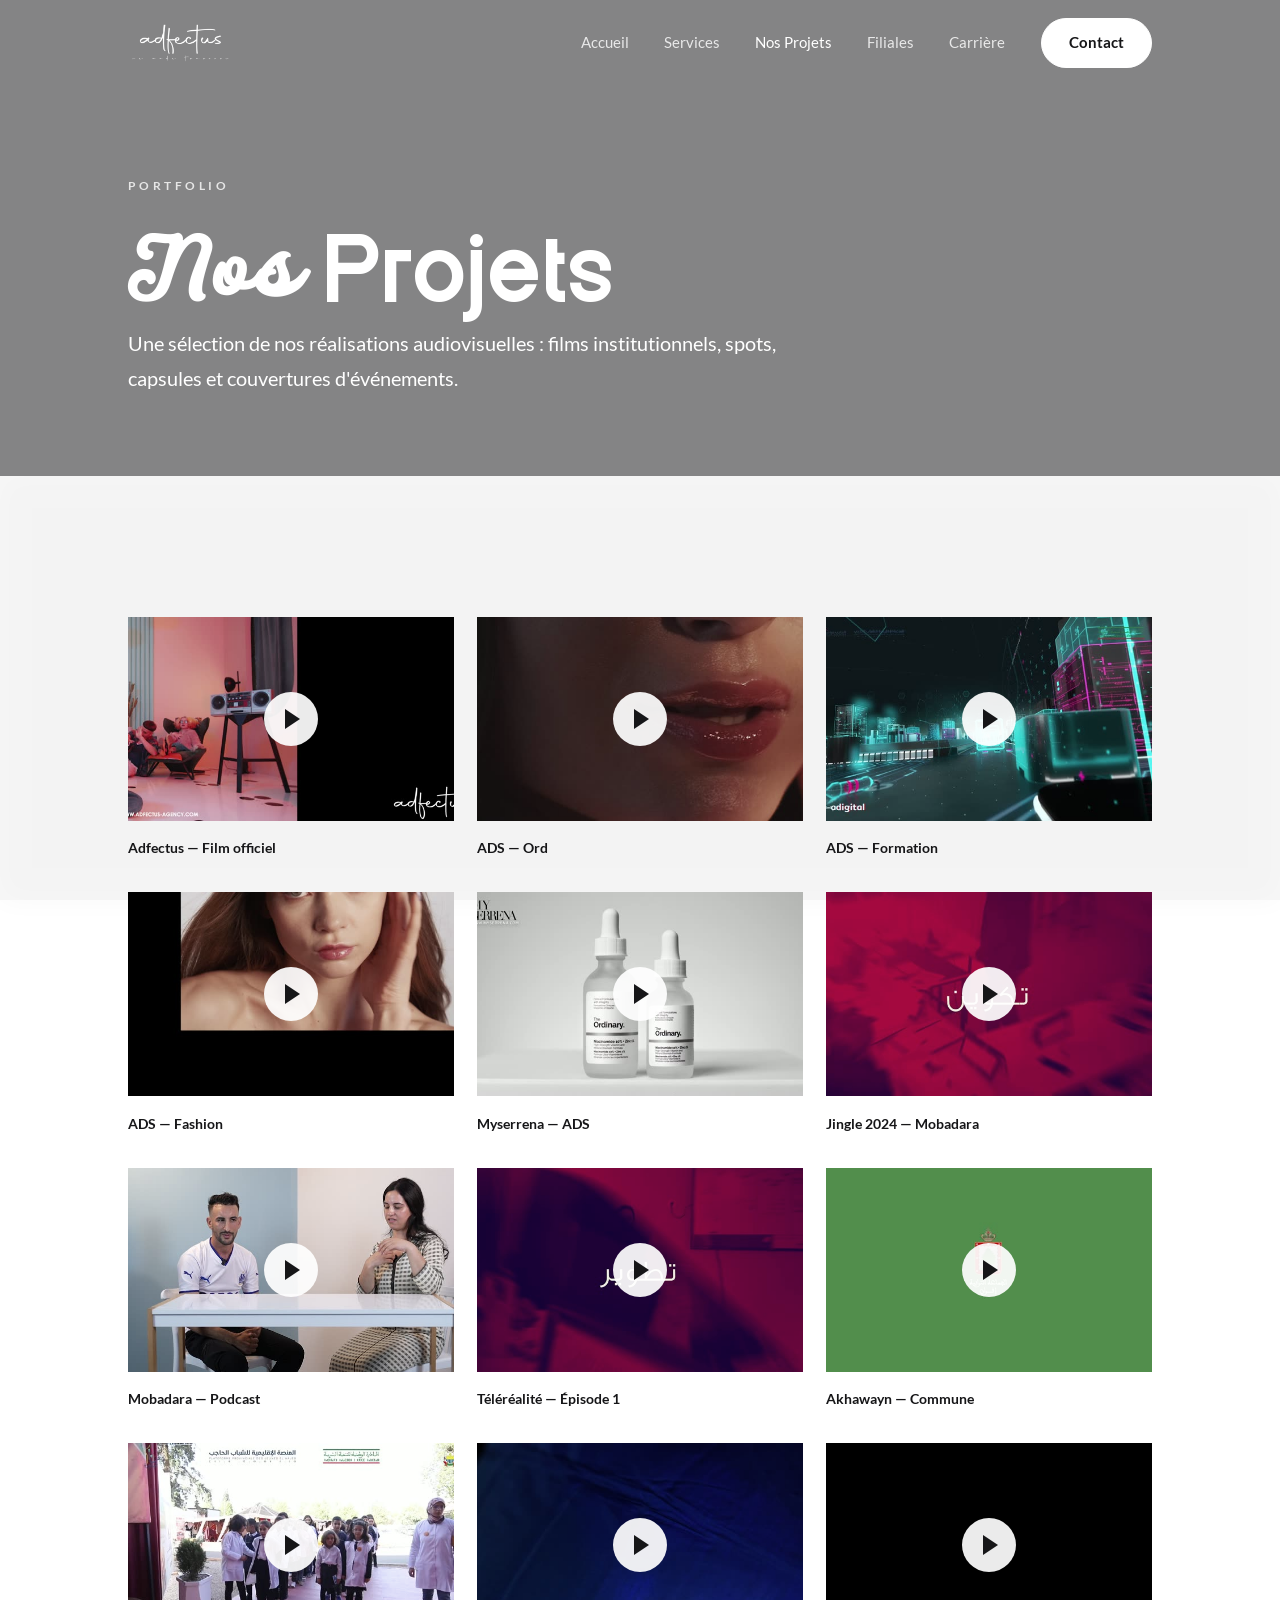
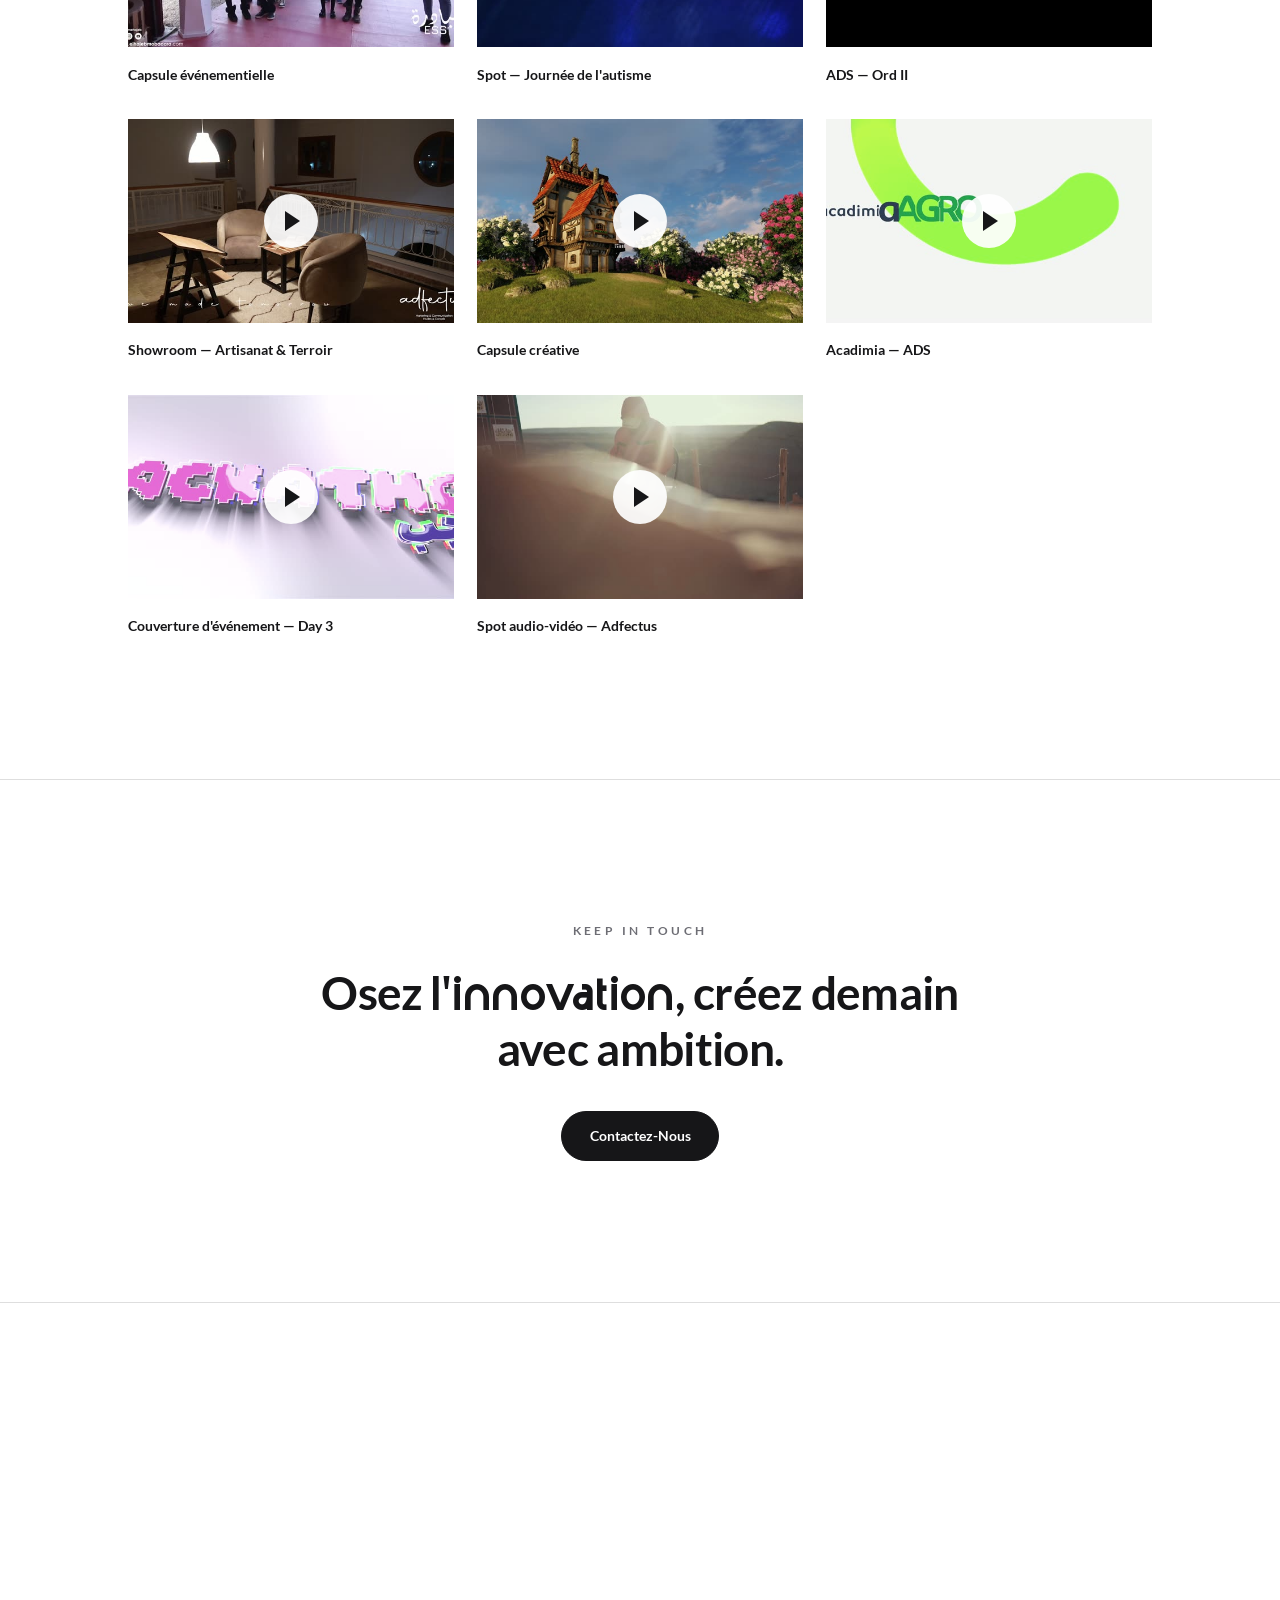
<file: projets.html>
<!DOCTYPE html>
<html lang="fr">
<head>
<meta charset="utf-8">
<meta name="viewport" content="width=device-width, initial-scale=1">
<title>Nos Projets — Réalisations audiovisuelles | Adfectus</title>
<meta name="description" content="Films institutionnels, spots publicitaires, capsules, jingles et couvertures d'événements réalisés par Adfectus.">
<link rel="canonical" href="https://www.adfectus-agency.com/projets.html">
<meta property="og:title" content="Nos Projets — Réalisations audiovisuelles | Adfectus">
<meta property="og:description" content="Films institutionnels, spots publicitaires, capsules, jingles et couvertures d'événements réalisés par Adfectus.">
<meta property="og:type" content="website">
<meta property="og:url" content="https://www.adfectus-agency.com/projets.html">
<meta property="og:image" content="https://www.adfectus-agency.com/assets/img/t_adfectus-logo-06-400.png">
<meta property="og:locale" content="fr_FR">
<link rel="icon" type="image/png" href="assets/img/6_logo-adfectus-elements_plan-de-travail-1-184.png">

<link rel="stylesheet" href="assets/css/style.css?v=1783786210">
<script type="application/ld+json">
{
  "@context": "https://schema.org",
  "@type": "Organization",
  "name": "Adfectus",
  "legalName": "ADFECTUS sarl",
  "slogan": "We Made Tomorrow",
  "url": "https://www.adfectus-agency.com",
  "logo": "https://www.adfectus-agency.com/assets/img/t_adfectus-logo-06-400.png",
  "email": "Contact@adfectus-agency.com",
  "telephone": "+212535567583",
  "address": {
    "@type": "PostalAddress",
    "streetAddress": "Hay Riad, Immeuble Bahji N35",
    "addressLocality": "Ifrane",
    "postalCode": "53000",
    "addressCountry": "MA"
  },
  "sameAs": [],
  "subOrganization": [
    {"@type": "Organization", "name": "Ad Retail"},
    {"@type": "Organization", "name": "Ad Facilities"},
    {"@type": "Organization", "name": "Ad Invest"}
  ]
}
</script>
</head>
<body>
<video class="bg-video" autoplay muted loop playsinline src="video/bg_5813069-uhd_4096_2160_25fps.mp4" aria-hidden="true"></video>
<div class="bg-overlay"></div>
<header class="site-header">
  <div class="container nav">
    <a class="brand" href="index.html" aria-label="Adfectus — accueil">
      <img src="assets/img/8_adfectus-logo-05-368.png" alt="Adfectus — We Made Tomorrow">
    </a>
    <button class="burger" aria-label="Menu"><span></span><span></span><span></span></button>
    <ul class="nav-links">
      <li><a href="index.html">Accueil</a></li>
      <li class="has-sub"><a href="consulting.html">Services</a>
        <ul class="submenu">
          <li><a href="consulting.html">Consulting</a></li>
          <li><a href="communication.html">Communication &amp; Marketing</a></li>
          <li><a href="production.html">Production</a></li>
          <li><a href="ntic.html">NTIC</a></li>
          <li><a href="formation.html">Formation</a></li>
        </ul>
      </li>
      <li><a href="projets.html">Nos Projets</a></li>
      <li><a href="filiales.html">Filiales</a></li>
      <li><a href="carriere.html">Carrière</a></li>
      <li><a class="btn btn-primary" href="contact.html">Contact</a></li>
    </ul>
  </div>
</header>
<main>
<section class="page-hero">
  <div class="container">
    <p class="eyebrow reveal">Portfolio</p>
    <h1 class="reveal">Nos <em class="emph">Projets</em></h1>
    <p class="lead reveal">Une sélection de nos réalisations audiovisuelles : films institutionnels, spots, capsules et couvertures d'événements.</p>
  </div>
</section>
<section class="section">
  <div class="container">
    <div class="video-grid">
<figure class="video-card reveal" data-video="https://www.adfectus-agency.com/video/adfectus-20ads-20officielle-20.mp4" data-title="Adfectus — Film officiel" tabindex="0" role="button" aria-label="Lire : Adfectus — Film officiel">
  <div class="video-thumb">
    <img src="assets/img/posters/adfectus-20ads-20officielle-20.jpg" alt="Adfectus — Film officiel" loading="lazy">
    <span class="play-btn" aria-hidden="true"></span>
  </div>
  <figcaption>Adfectus — Film officiel</figcaption>
</figure>
<figure class="video-card reveal" data-video="https://www.adfectus-agency.com/video/ads-20ord-20.mp4" data-title="ADS — Ord" tabindex="0" role="button" aria-label="Lire : ADS — Ord">
  <div class="video-thumb">
    <img src="assets/img/posters/ads-20ord-20.jpg" alt="ADS — Ord" loading="lazy">
    <span class="play-btn" aria-hidden="true"></span>
  </div>
  <figcaption>ADS — Ord</figcaption>
</figure>
<figure class="video-card reveal" data-video="https://www.adfectus-agency.com/video/ads-20formation.mp4" data-title="ADS — Formation" tabindex="0" role="button" aria-label="Lire : ADS — Formation">
  <div class="video-thumb">
    <img src="assets/img/posters/ads-20formation.jpg" alt="ADS — Formation" loading="lazy">
    <span class="play-btn" aria-hidden="true"></span>
  </div>
  <figcaption>ADS — Formation</figcaption>
</figure>
<figure class="video-card reveal" data-video="https://www.adfectus-agency.com/video/ads-20fashion-20.mp4" data-title="ADS — Fashion" tabindex="0" role="button" aria-label="Lire : ADS — Fashion">
  <div class="video-thumb">
    <img src="assets/img/posters/ads-20fashion-20.jpg" alt="ADS — Fashion" loading="lazy">
    <span class="play-btn" aria-hidden="true"></span>
  </div>
  <figcaption>ADS — Fashion</figcaption>
</figure>
<figure class="video-card reveal" data-video="https://www.adfectus-agency.com/video/myserrena-20ads_1.mp4" data-title="Myserrena — ADS" tabindex="0" role="button" aria-label="Lire : Myserrena — ADS">
  <div class="video-thumb">
    <img src="assets/img/posters/myserrena-20ads_1.jpg" alt="Myserrena — ADS" loading="lazy">
    <span class="play-btn" aria-hidden="true"></span>
  </div>
  <figcaption>Myserrena — ADS</figcaption>
</figure>
<figure class="video-card reveal" data-video="https://www.adfectus-agency.com/video/jingle2024-20mobadara.mp4" data-title="Jingle 2024 — Mobadara" tabindex="0" role="button" aria-label="Lire : Jingle 2024 — Mobadara">
  <div class="video-thumb">
    <img src="assets/img/posters/jingle2024-20mobadara.jpg" alt="Jingle 2024 — Mobadara" loading="lazy">
    <span class="play-btn" aria-hidden="true"></span>
  </div>
  <figcaption>Jingle 2024 — Mobadara</figcaption>
</figure>
<figure class="video-card reveal" data-video="https://www.adfectus-agency.com/video/vid-20mobadara-20poadcast-201.mp4" data-title="Mobadara — Podcast" tabindex="0" role="button" aria-label="Lire : Mobadara — Podcast">
  <div class="video-thumb">
    <img src="assets/img/posters/vid-20mobadara-20poadcast-201.jpg" alt="Mobadara — Podcast" loading="lazy">
    <span class="play-btn" aria-hidden="true"></span>
  </div>
  <figcaption>Mobadara — Podcast</figcaption>
</figure>
<figure class="video-card reveal" data-video="https://www.adfectus-agency.com/video/telerealite-20ep1-20vf.mp4" data-title="Téléréalité — Épisode 1" tabindex="0" role="button" aria-label="Lire : Téléréalité — Épisode 1">
  <div class="video-thumb">
    <img src="assets/img/posters/telerealite-20ep1-20vf.jpg" alt="Téléréalité — Épisode 1" loading="lazy">
    <span class="play-btn" aria-hidden="true"></span>
  </div>
  <figcaption>Téléréalité — Épisode 1</figcaption>
</figure>
<figure class="video-card reveal" data-video="https://www.adfectus-agency.com/video/akhawayen-20commune-20vid2o-20.mp4" data-title="Akhawayn — Commune" tabindex="0" role="button" aria-label="Lire : Akhawayn — Commune">
  <div class="video-thumb">
    <img src="assets/img/posters/akhawayen-20commune-20vid2o-20.jpg" alt="Akhawayn — Commune" loading="lazy">
    <span class="play-btn" aria-hidden="true"></span>
  </div>
  <figcaption>Akhawayn — Commune</figcaption>
</figure>
<figure class="video-card reveal" data-video="https://www.adfectus-agency.com/video/315328882_3298060573784007_34085888068704038_n.mp4" data-title="Capsule événementielle" tabindex="0" role="button" aria-label="Lire : Capsule événementielle">
  <div class="video-thumb">
    <img src="assets/img/posters/315328882_3298060573784007_34085888068704038_n.jpg" alt="Capsule événementielle" loading="lazy">
    <span class="play-btn" aria-hidden="true"></span>
  </div>
  <figcaption>Capsule événementielle</figcaption>
</figure>
<figure class="video-card reveal" data-video="https://www.adfectus-agency.com/video/autisme-20vid-20bleu-20-20vf-20.mp4" data-title="Spot — Journée de l'autisme" tabindex="0" role="button" aria-label="Lire : Spot — Journée de l'autisme">
  <div class="video-thumb">
    <img src="assets/img/posters/autisme-20vid-20bleu-20-20vf-20.jpg" alt="Spot — Journée de l'autisme" loading="lazy">
    <span class="play-btn" aria-hidden="true"></span>
  </div>
  <figcaption>Spot — Journée de l'autisme</figcaption>
</figure>
<figure class="video-card reveal" data-video="https://www.adfectus-agency.com/video/ads-20ord-20-1.mp4" data-title="ADS — Ord II" tabindex="0" role="button" aria-label="Lire : ADS — Ord II">
  <div class="video-thumb">
    <img src="assets/img/posters/ads-20ord-20-1.jpg" alt="ADS — Ord II" loading="lazy">
    <span class="play-btn" aria-hidden="true"></span>
  </div>
  <figcaption>ADS — Ord II</figcaption>
</figure>
<figure class="video-card reveal" data-video="https://www.adfectus-agency.com/video/showroom-20artisanat-20terroir.mp4" data-title="Showroom — Artisanat & Terroir" tabindex="0" role="button" aria-label="Lire : Showroom — Artisanat & Terroir">
  <div class="video-thumb">
    <img src="assets/img/posters/showroom-20artisanat-20terroir.jpg" alt="Showroom — Artisanat & Terroir" loading="lazy">
    <span class="play-btn" aria-hidden="true"></span>
  </div>
  <figcaption>Showroom — Artisanat & Terroir</figcaption>
</figure>
<figure class="video-card reveal" data-video="https://www.adfectus-agency.com/video/fairy-house-in-flowers-2023-11-27-05-02-25-utc.mp4" data-title="Capsule créative" tabindex="0" role="button" aria-label="Lire : Capsule créative">
  <div class="video-thumb">
    <img src="assets/img/posters/fairy-house-in-flowers-2023-11-27-05-02-25-utc.jpg" alt="Capsule créative" loading="lazy">
    <span class="play-btn" aria-hidden="true"></span>
  </div>
  <figcaption>Capsule créative</figcaption>
</figure>
<figure class="video-card reveal" data-video="https://www.adfectus-agency.com/video/acadimia-20ads-20vf-20.mp4" data-title="Acadimia — ADS" tabindex="0" role="button" aria-label="Lire : Acadimia — ADS">
  <div class="video-thumb">
    <img src="assets/img/posters/acadimia-20ads-20vf-20.jpg" alt="Acadimia — ADS" loading="lazy">
    <span class="play-btn" aria-hidden="true"></span>
  </div>
  <figcaption>Acadimia — ADS</figcaption>
</figure>
<figure class="video-card reveal" data-video="https://www.adfectus-agency.com/video/day3.mp4" data-title="Couverture d'événement — Day 3" tabindex="0" role="button" aria-label="Lire : Couverture d'événement — Day 3">
  <div class="video-thumb">
    <img src="assets/img/posters/day3.jpg" alt="Couverture d'événement — Day 3" loading="lazy">
    <span class="play-btn" aria-hidden="true"></span>
  </div>
  <figcaption>Couverture d'événement — Day 3</figcaption>
</figure>
<figure class="video-card reveal" data-video="https://www.adfectus-agency.com/video/audio-20spot-20video-20va-20adfectus.mp4" data-title="Spot audio-vidéo — Adfectus" tabindex="0" role="button" aria-label="Lire : Spot audio-vidéo — Adfectus">
  <div class="video-thumb">
    <img src="assets/img/posters/audio-20spot-20video-20va-20adfectus.jpg" alt="Spot audio-vidéo — Adfectus" loading="lazy">
    <span class="play-btn" aria-hidden="true"></span>
  </div>
  <figcaption>Spot audio-vidéo — Adfectus</figcaption>
</figure>
    </div>
  </div>
</section>
<section class="cta-band">
  <div class="container reveal">
    <p class="eyebrow" style="justify-content:center">Keep in Touch</p>
    <h2>Osez <em class="emph">l'innovation</em>, créez demain avec ambition.</h2>
    <a class="btn btn-primary" href="contact.html">Contactez-Nous</a>
  </div>
</section>
</main>
<div class="footer-reveal">
<footer class="site-footer">
  <div class="container">
    <div class="footer-grid">
      <div class="footer-brand">
        <img src="assets/img/t_adfectus-logo-06-400.png" alt="Adfectus">
        <p>Osez l'innovation, créez demain avec ambition.<br>We Made Tomorrow.</p>
      </div>
      <div>
        <h4>Navigation</h4>
        <ul>
          <li><a href="index.html">Accueil</a></li>
          <li><a href="projets.html">Nos Projets</a></li>
          <li><a href="filiales.html">Filiales</a></li>
          <li><a href="carriere.html">Carrière</a></li>
          <li><a href="contact.html">Contact</a></li>
        </ul>
      </div>
      <div>
        <h4>Services</h4>
        <ul>
          <li><a href="consulting.html">Consulting</a></li>
          <li><a href="communication.html">Communication &amp; Marketing</a></li>
          <li><a href="production.html">Production</a></li>
          <li><a href="ntic.html">NTIC</a></li>
          <li><a href="formation.html">Formation</a></li>
        </ul>
      </div>
      <div>
        <h4>Contact</h4>
        <ul>
          <li><p>ADFECTUS sarl : Hay Riad, Immeuble Bahji N35 – Ifrane 53000 Maroc</p></li>
          <li><a href="mailto:Contact@adfectus-agency.com">Contact@adfectus-agency.com</a></li>
          <li><a href="tel:+212535567583">05.35.56.75.83</a></li>
          <li><a href="tel:+212661442647">06.61.44.26.47</a></li>
        </ul>
      </div>
    </div>
    <div class="footer-bottom">
      <span>© Adfectus sarl — Tous droits réservés</span>
      <span>We Made Tomorrow</span>
    </div>
    <div class="footer-mega" aria-hidden="true">
      <span class="footer-mega-line">adfectus<span class="dot-red">.</span></span>
      <span class="footer-mega-sub">we made tomorrow</span>
    </div>
  </div>
</footer>
</div>
<script src="assets/js/main.js"></script>
</body>
</html>
</file>
<file: assets/css/style.css>
/* ============================================================
   ADFECTUS — We Made Tomorrow
   Design system : minimalisme précis
   Une seule signature : le fil manuscrit (script, Gendy, signature)
   ============================================================ */

/* Polices originales du site Adfectus */
@font-face { font-display: swap; font-family: "Black"; src: url("../fonts/Black.woff2") format("woff2"); font-weight: 400; }
@font-face { font-display: swap; font-family: "Gendy"; src: url("../fonts/Gendy.woff2") format("woff2"); font-weight: 400; }
@font-face { font-display: swap; font-family: "Lato"; src: url("../fonts/Lato-Regular.woff2") format("woff2"); font-weight: 400; }
@font-face { font-display: swap; font-family: "Lato"; src: url("../fonts/Lato-Bold.woff2") format("woff2"); font-weight: 700; }

:root {
  --bg: #ffffff;
  --ink: #161618;
  --muted: #6d6d74;
  --hairline: rgba(22, 22, 24, 0.14);
  --paper: rgba(255, 255, 255, 0.94);
  --font-display: "Black", system-ui, sans-serif;
  --font-accent: "Gendy", cursive;
  --font-body: "Lato", system-ui, sans-serif;
  --container: 1120px;
  --space: clamp(5rem, 11vw, 9rem);
}

* { margin: 0; padding: 0; box-sizing: border-box; }

html { scroll-behavior: smooth; }

body {
  background: var(--bg);
  color: var(--ink);
  font-family: var(--font-body);
  font-size: 1.045rem;
  line-height: 1.75;
  -webkit-font-smoothing: antialiased;
  overflow-x: hidden;
}

img, video { max-width: 100%; display: block; }
a { color: inherit; text-decoration: none; }

.container {
  max-width: var(--container);
  margin: 0 auto;
  padding: 0 clamp(1.4rem, 5vw, 3rem);
}

/* ---------- Typographie ---------- */
h1, h2, h3 { font-family: var(--font-body); font-weight: 700; line-height: 1.08; letter-spacing: -0.015em; color: var(--ink); }
h1 { font-family: var(--font-display); font-weight: 400; font-size: clamp(2.6rem, 7.5vw, 5.8rem); line-height: 1.04; letter-spacing: 0.005em; }
h2 { font-size: clamp(1.8rem, 4vw, 2.9rem); }
h3 { font-size: 1.2rem; }
p { color: var(--muted); }
.lead { font-size: clamp(1.05rem, 1.8vw, 1.25rem); color: var(--ink); opacity: 0.9; max-width: 44rem; }

/* La signature : un mot manuscrit par titre */
.emph, .subtitle-gendy {
  font-family: var(--font-accent); font-style: normal; font-weight: 400;
  font-size: 1.04em; letter-spacing: 0.02em;
}

.eyebrow {
  display: block;
  font-size: 0.72rem; font-weight: 700; letter-spacing: 0.3em;
  text-transform: uppercase; color: var(--muted); margin-bottom: 1.4rem;
}

/* ---------- Header (transparent en haut, verre blanc au scroll) ---------- */
.site-header {
  position: fixed; inset: 0 0 auto 0; z-index: 100;
  background: transparent;
  border-bottom: 1px solid transparent;
  transition: background 0.4s ease, border-color 0.4s ease, backdrop-filter 0.4s ease;
}
.site-header.scrolled {
  backdrop-filter: blur(20px) saturate(1.4); -webkit-backdrop-filter: blur(20px) saturate(1.4);
  background: rgba(255, 255, 255, 0.78);
  border-bottom-color: var(--hairline);
}
.nav { display: flex; align-items: center; justify-content: space-between; height: 86px; }
.brand img { height: 62px; width: auto; transition: filter 0.4s ease, height 0.3s ease; }
.site-header.scrolled .brand img { filter: invert(1); height: 48px; }
.nav-links { display: flex; align-items: center; gap: 2.2rem; list-style: none; }
.nav-links a {
  font-size: 0.92rem; color: rgba(255, 255, 255, 0.82);
  transition: color 0.3s ease;
}
.nav-links a:hover, .nav-links a.active { color: #fff; }
.site-header.scrolled .nav-links a { color: var(--muted); }
.site-header.scrolled .nav-links a:hover, .site-header.scrolled .nav-links a.active { color: var(--ink); }
.site-header:not(.scrolled) .nav-links .btn-primary { background: #fff; color: var(--ink); border-color: #fff; }
.site-header:not(.scrolled) .nav-links .btn-primary:hover { background: transparent; color: #fff; }

.has-sub { position: relative; }
.submenu {
  position: absolute; top: calc(100% + 16px); left: 50%; transform: translateX(-50%) translateY(6px);
  min-width: 240px; padding: 0.5rem 0; list-style: none;
  background: #fff; border: 1px solid var(--hairline);
  opacity: 0; visibility: hidden; transition: all 0.25s ease;
}
.has-sub:hover .submenu, .has-sub:focus-within .submenu {
  opacity: 1; visibility: visible; transform: translateX(-50%);
}
.submenu a { display: block; padding: 0.55rem 1.2rem; font-size: 0.9rem; }
.submenu a:hover { color: var(--ink); }

.btn {
  display: inline-flex; align-items: center; gap: 0.5rem;
  padding: 0.7rem 1.7rem; border-radius: 999px;
  font-family: var(--font-body); font-weight: 700; font-size: 0.9rem;
  border: 1px solid var(--ink); cursor: pointer;
  transition: background 0.3s ease, color 0.3s ease;
}
.btn-primary { background: var(--ink); color: #fff; }
.btn-primary:hover { background: transparent; color: var(--ink); }
.btn-ghost { color: var(--ink); border-color: var(--hairline); }
.btn-ghost:hover { border-color: var(--ink); }

.burger {
  display: none; background: none; border: 0; cursor: pointer;
  width: 44px; height: 44px; position: relative; z-index: 102;
}
.burger span {
  display: block; width: 22px; height: 1.5px; background: #fff;
  margin: 6px auto; transition: all 0.3s;
}
.site-header.scrolled .burger span, .burger.open span { background: var(--ink); }
.burger.open span:nth-child(1) { transform: translateY(7.5px) rotate(45deg); }
.burger.open span:nth-child(2) { opacity: 0; }
.burger.open span:nth-child(3) { transform: translateY(-7.5px) rotate(-45deg); }

/* ---------- Vidéo de fond plein écran ---------- */
.bg-video {
  position: fixed; inset: 0; width: 100vw; height: 100vh;
  object-fit: cover; z-index: -2;
}
.bg-overlay {
  position: fixed; inset: 0; z-index: -1;
  background: rgba(10, 10, 12, 0.5);
}
body:has(.bg-video) { background: transparent; }

/* ---------- Héros ---------- */
.hero, .page-hero { position: relative; }
.hero {
  min-height: 94vh;
  display: flex; align-items: center;
  padding: 8rem 0 clamp(9rem, 18vw, 15rem);
}
.page-hero { padding: 11rem 0 5rem; }
.hero .container, .page-hero .container { position: relative; z-index: 2; }

body:has(.bg-video) .hero h1, body:has(.bg-video) .page-hero h1,
body:has(.bg-video) .hero .lead, body:has(.bg-video) .page-hero .lead { color: #fff; }
body:has(.bg-video) .hero .eyebrow, body:has(.bg-video) .page-hero .eyebrow { color: rgba(255, 255, 255, 0.8); }
body:has(.bg-video) .hero .btn-primary, body:has(.bg-video) .page-hero .btn-primary {
  background: #fff; color: var(--ink); border-color: #fff;
}
body:has(.bg-video) .hero .btn-primary:hover, body:has(.bg-video) .page-hero .btn-primary:hover {
  background: transparent; color: #fff;
}
body:has(.bg-video) .hero .btn-ghost, body:has(.bg-video) .page-hero .btn-ghost {
  border-color: rgba(255, 255, 255, 0.5); color: #fff;
}
body:has(.bg-video) .hero .btn-ghost:hover { border-color: #fff; }

.hero-tagline { margin-top: 2rem; }
.hero-actions { display: flex; flex-wrap: wrap; gap: 1rem; margin-top: 3rem; }

/* Hero centré très minimaliste (accueil) */
.hero-center { padding: 8rem 0; text-align: center; }
.hero-center .lead { margin-inline: auto; }
.hero-center .hero-tagline {
  font-size: 0.95rem; letter-spacing: 0.08em;
  opacity: 0.75; margin-top: 2.4rem;
}
.hero-center .hero-actions { justify-content: center; }

/* ---------- Badges services du hero (détails de l'original) ---------- */
.hero-badges {
  display: flex; justify-content: center; align-items: center;
  gap: clamp(1.2rem, 3vw, 2.2rem); margin-top: 3.4rem;
}
.hero-badges a {
  width: 74px; height: 74px; border-radius: 50%;
  display: flex; align-items: center; justify-content: center;
  border: 1px solid rgba(255, 255, 255, 0.35);
  background: rgba(255, 255, 255, 0.06);
  transition: border-color 0.3s ease, background 0.3s ease, transform 0.3s ease;
}
.hero-badges a:hover { border-color: #fff; background: rgba(255, 255, 255, 0.14); transform: translateY(-3px); }
.hero-badges img { width: 72%; height: auto; }

/* ---------- Lecteur audio minimal (spot Adfectus) ---------- */
.audio-player {
  display: flex; align-items: center; gap: 1rem;
  max-width: 340px; margin: 2.6rem auto 0;
}
.audio-toggle {
  flex: none; width: 40px; height: 40px; border-radius: 50%;
  border: 1px solid rgba(255, 255, 255, 0.5); background: transparent;
  cursor: pointer; position: relative;
  transition: border-color 0.3s ease, background 0.3s ease;
}
.audio-toggle::after {
  content: ""; position: absolute; left: 16px; top: 12px;
  border-left: 11px solid #fff;
  border-top: 7.5px solid transparent; border-bottom: 7.5px solid transparent;
}
.audio-player.playing .audio-toggle::after {
  left: 13px; top: 12px; border: 0;
  width: 4px; height: 15px;
  border-left: 4px solid #fff; border-right: 4px solid #fff;
}
.audio-toggle:hover { border-color: #fff; background: rgba(255, 255, 255, 0.12); }
.audio-track {
  flex: 1; height: 2px; background: rgba(255, 255, 255, 0.28);
  cursor: pointer; position: relative;
}
.audio-bar { width: 0; height: 100%; background: #fff; transition: width 0.15s linear; }
.audio-time {
  flex: none; font-size: 0.8rem; color: rgba(255, 255, 255, 0.75);
  font-variant-numeric: tabular-nums; min-width: 3ch;
}

/* ---------- Rappels de marque (filiales) ---------- */
.ad-script {
  font-family: var(--font-accent); font-weight: 400;
  font-size: 1.15em; letter-spacing: 0.02em; margin-right: 0.08em;
}
.dot-red { color: #e60613; }
.filiales-foot {
  margin-top: 2.6rem;
  display: flex; align-items: center; justify-content: space-between;
  flex-wrap: wrap; gap: 1.4rem;
}
.script-note {
  font-family: var(--font-accent); font-size: 1.35rem;
  color: var(--muted); opacity: 0.75;
}

/* ---------- CTA en typographie du logo ---------- */
.cta-script h2 {
  font-family: var(--font-accent); font-weight: 400;
  font-size: clamp(2.1rem, 5.5vw, 4rem); line-height: 1.25;
  letter-spacing: 0.015em;
}

/* ---------- Sections ---------- */
.section, .section-alt, .partners, .cta-band {
  background: var(--paper);
  backdrop-filter: blur(14px); -webkit-backdrop-filter: blur(14px);
}
.section { padding: var(--space) 0; }
.section-alt { padding: var(--space) 0; border-block: 1px solid var(--hairline); }
.section-head { max-width: 42rem; margin-bottom: clamp(3rem, 6vw, 4.5rem); }
.section-head p { margin-top: 1.2rem; }

/* ---------- Listes typographiques (remplacent les cartes) ---------- */
.grid { display: grid; gap: 0; }
.grid-2, .grid-3 { grid-template-columns: 1fr; }

.card {
  padding: 2.6rem 0;
  border-top: 1px solid var(--hairline);
  display: grid; grid-template-columns: minmax(200px, 1fr) 2fr; gap: 1rem 3rem;
  align-items: start;
  transition: opacity 0.3s ease;
}
.grid:hover .card:not(:hover) { opacity: 0.45; }
.card h3 { font-size: clamp(1.25rem, 2.4vw, 1.7rem); letter-spacing: -0.01em; }
.card p { font-size: 1rem; max-width: 38rem; }
.card .num { display: none; }
.card ul { list-style: none; }
.card ul li {
  padding: 0.5rem 0; margin: 0;
  color: var(--muted); font-size: 0.98rem;
  border-bottom: 1px solid rgba(22, 22, 24, 0.06);
}
.card ul li:last-child { border-bottom: 0; }
.card-link {
  display: inline-flex; align-items: center; gap: 0.5rem;
  margin-top: 0.9rem; font-weight: 700; font-size: 0.88rem;
  letter-spacing: 0.04em; color: var(--ink);
}
.card-link::after { content: "→"; transition: transform 0.3s ease; }
.card:hover .card-link::after { transform: translateX(6px); }

/* ---------- Détail logo dans les cartes de services (accueil) ---------- */
.card.svc .svc-head { display: flex; flex-direction: column; align-items: flex-start; gap: 1.1rem; }
.card-mark {
  width: 52px; height: 52px; border-radius: 50%; flex: none;
  display: flex; align-items: center; justify-content: center;
  border: 1px solid var(--hairline);
  transition: border-color 0.4s ease, transform 0.4s cubic-bezier(0.16, 1, 0.3, 1);
}
.card.svc:hover .card-mark { border-color: var(--ink); transform: scale(1.05); }
.card-mark img {
  width: 58%; height: auto; filter: grayscale(1); opacity: 0.72;
  transition: filter 0.4s ease, opacity 0.4s ease;
}
.card.svc:hover .card-mark img { filter: none; opacity: 1; }

/* ---------- Section services sur fond sombre ---------- */
.section.section-dark { background: #111215; }
.section-dark .eyebrow { color: rgba(255, 255, 255, 0.55); }
.section-dark h2 { color: #fff; }
.section-dark .section-head p { color: rgba(255, 255, 255, 0.7); }
.section-dark .card { border-top-color: rgba(255, 255, 255, 0.14); }
.section-dark .card h3 { color: #fff; }
.section-dark .card p { color: rgba(255, 255, 255, 0.6); }
.section-dark .grid:hover .card:not(:hover) { opacity: 0.4; }
.section-dark .card-link { color: #fff; }
.section-dark .card-mark { border-color: rgba(255, 255, 255, 0.22); }
.section-dark .card.svc:hover .card-mark { border-color: #fff; }
.section-dark .card-mark img { filter: none; opacity: 0.92; }
.section-dark .card.svc:hover .card-mark img { opacity: 1; }
.section-dark.section-alt { border-color: rgba(255, 255, 255, 0.12); }
.section-dark .card ul li { color: rgba(255, 255, 255, 0.6); border-bottom-color: rgba(255, 255, 255, 0.08); }
.section-dark .btn-ghost { color: #fff; border-color: rgba(255, 255, 255, 0.4); }
.section-dark .btn-ghost:hover { border-color: #fff; }
.section-dark .script-note { color: rgba(255, 255, 255, 0.55); }

/* ---------- Mur de logos partenaires (accueil) ---------- */
.logo-wall { padding: clamp(3rem, 6vw, 4.5rem) 0; }
.logo-row {
  display: flex; flex-wrap: wrap; align-items: center; justify-content: center;
  gap: clamp(2rem, 6vw, 4.5rem); margin-top: 2rem;
}
.logo-item { display: flex; align-items: center; justify-content: center; height: 52px; }
.logo-item img {
  max-height: 52px; max-width: 160px; width: auto; object-fit: contain;
  filter: grayscale(1); opacity: 0.55;
  transition: filter 0.4s ease, opacity 0.4s ease, transform 0.4s ease;
}
.logo-item img:hover { filter: none; opacity: 1; transform: scale(1.04); }
.logo-text span {
  font-family: var(--font-body); font-weight: 700; font-size: 1.25rem;
  letter-spacing: 0.03em; color: var(--muted); opacity: 0.8;
  transition: color 0.3s ease, opacity 0.3s ease;
}
.logo-text:hover span { color: var(--ink); opacity: 1; }

/* ---------- Roadmap créative (communication) ---------- */
.roadmap { list-style: none; position: relative; max-width: 46rem; }
.roadmap::before {
  content: ""; position: absolute; left: 27px; top: 34px; bottom: 34px; width: 2px;
  background: var(--hairline);
}
.roadmap-step {
  position: relative; display: grid; grid-template-columns: 56px 1fr;
  align-items: start; gap: 1.8rem; padding: 1.4rem 0;
}
.rm-node {
  position: relative; z-index: 1;
  width: 56px; height: 56px; border-radius: 50%;
  display: flex; align-items: center; justify-content: center;
  background: #fff; border: 1px solid var(--hairline);
  font-family: var(--font-display); font-weight: 400; font-size: 1.1rem; color: var(--ink);
  transition: border-color 0.4s ease, color 0.4s ease, transform 0.45s cubic-bezier(0.16, 1, 0.3, 1);
}
.roadmap-step:hover .rm-node { border-color: #e60613; color: #e60613; transform: scale(1.06); }
.rm-body { padding-top: 0.35rem; }
.rm-body h3 { font-size: clamp(1.2rem, 2.4vw, 1.6rem); letter-spacing: -0.01em; }
.rm-body p { margin-top: 0.5rem; font-size: 0.98rem; max-width: 34rem; }

/* ---------- Partenaires ---------- */
.partners { padding: 3.4rem 0; border-block: 1px solid var(--hairline); text-align: center; }
.partners .eyebrow { margin-bottom: 1.6rem; }
.partners-strip {
  display: flex; flex-wrap: wrap; justify-content: center;
  gap: clamp(1.6rem, 5vw, 4rem);
}
.partners-strip span {
  font-size: 0.95rem; letter-spacing: 0.14em; text-transform: uppercase;
  color: var(--muted);
}

/* ---------- Mosaïque photos ---------- */
.photo-mosaic { display: grid; grid-template-columns: repeat(3, 1fr); gap: 1.2rem; }
.photo-mosaic img {
  width: 100%; aspect-ratio: 4 / 3; object-fit: cover;
  filter: grayscale(0.15);
  transition: filter 0.4s ease;
}
.photo-mosaic img:hover { filter: none; }

/* ---------- Prose ---------- */
.prose { max-width: 46rem; }
.prose p { margin-bottom: 1.4rem; }
.prose strong { color: var(--ink); }

/* ---------- Édito « agenda » ---------- */
.agenda-wrap { display: flex; justify-content: center; }
.agenda {
  position: relative;
  max-width: 44rem; width: 100%;
  padding: 3.4rem 3rem 3rem 4rem;
  background:
    repeating-linear-gradient(transparent 0, transparent 2.1rem, rgba(120, 110, 90, 0.22) 2.1rem, rgba(120, 110, 90, 0.22) calc(2.1rem + 1px)),
    #fcfaf4;
  background-position: 0 1.4rem, 0 0;
  border: 1px solid var(--hairline);
  color: #34302a;
}
.agenda::before {
  content: ""; position: absolute; top: 0; bottom: 0; left: 2.9rem;
  width: 1px; background: rgba(120, 110, 90, 0.3);
}
.agenda p {
  font-family: Georgia, "Times New Roman", serif; font-style: italic;
  font-size: 1rem; line-height: 2.1rem;
  color: #3d382e; margin: 0;
}
.agenda p + p { margin-top: 2.1rem; }
.agenda .agenda-date {
  font-family: var(--font-accent); font-style: normal; font-size: 1.1rem;
  color: #8d8471; margin-bottom: 2.1rem;
}
.agenda-photo {
  float: right; width: 140px; margin: 0 0 1.2rem 1.8rem;
  padding: 7px 7px 30px; background: #fff;
  border: 1px solid var(--hairline);
}
.agenda-photo img { width: 100%; }
.agenda-photo figcaption {
  margin-top: 8px; text-align: center;
  font-family: var(--font-accent); font-size: 0.78rem; color: #6f6858;
}
.agenda-signature { margin-top: 1.8rem; }
.agenda-signature img { height: 80px; width: auto; mix-blend-mode: multiply; }
.agenda-signature .signature { font-weight: 700; color: #34302a; font-style: normal; font-family: var(--font-body); }
.agenda-signature .signature small { display: block; font-weight: 400; color: #8d8471; }

/* ---------- Galerie vidéos ---------- */
.video-grid { display: grid; grid-template-columns: repeat(3, 1fr); gap: 2rem 1.4rem; }
.video-card { cursor: pointer; }
.video-thumb { position: relative; overflow: hidden; }
.video-thumb img {
  width: 100%; aspect-ratio: 16 / 10; object-fit: cover; background: #000;
  transition: transform 0.6s cubic-bezier(0.16, 1, 0.3, 1), filter 0.4s ease;
  filter: grayscale(0.2);
}
.video-card:hover .video-thumb img { transform: scale(1.04); filter: none; }
.play-btn {
  position: absolute; inset: 0; margin: auto;
  width: 54px; height: 54px; border-radius: 50%;
  background: rgba(255, 255, 255, 0.92);
  transition: transform 0.3s ease;
}
.play-btn::after {
  content: ""; position: absolute; left: 21px; top: 17px;
  border-left: 15px solid var(--ink);
  border-top: 10px solid transparent; border-bottom: 10px solid transparent;
}
.video-card:hover .play-btn { transform: scale(1.08); }
.video-card figcaption {
  padding: 0.9rem 0 0; font-size: 0.9rem; font-weight: 700; color: var(--ink);
}

/* ---------- Lightbox ---------- */
.lightbox {
  position: fixed; inset: 0; z-index: 300;
  display: flex; align-items: center; justify-content: center;
  background: rgba(8, 8, 10, 0.94);
  opacity: 0; visibility: hidden; transition: opacity 0.3s ease, visibility 0.3s;
}
.lightbox.open { opacity: 1; visibility: visible; }
.lightbox-inner { width: min(1000px, 92vw); }
.lightbox video { width: 100%; max-height: 78vh; background: #000; }
.lightbox-title { color: #fff; font-weight: 700; margin-top: 1.1rem; text-align: center; }
.lightbox-close {
  position: absolute; top: 1.2rem; right: 1.8rem;
  background: none; border: 0; color: #fff; font-size: 2.2rem; line-height: 1;
  cursor: pointer; opacity: 0.7; transition: opacity 0.2s;
}
.lightbox-close:hover { opacity: 1; }

/* ---------- Formulaire (champs soulignés) ---------- */
.form-grid { display: grid; grid-template-columns: 1fr 1fr; gap: 2.2rem 2rem; }
.form-grid .full { grid-column: 1 / -1; }
label {
  display: block; font-size: 0.72rem; font-weight: 700;
  letter-spacing: 0.22em; text-transform: uppercase;
  margin-bottom: 0.5rem; color: var(--muted);
}
input, textarea {
  width: 100%; padding: 0.55rem 0;
  background: transparent; border: 0; border-bottom: 1px solid var(--hairline);
  color: var(--ink); font-family: var(--font-body); font-size: 1.05rem;
  transition: border-color 0.3s ease;
  border-radius: 0;
}
input:focus, textarea:focus { outline: none; border-bottom-color: var(--ink); }
textarea { min-height: 120px; resize: vertical; }

.contact-info { display: flex; flex-direction: column; gap: 1.6rem; }
.contact-info a { color: var(--ink); }
.contact-info a:hover { text-decoration: underline; text-underline-offset: 4px; }
.contact-info .label {
  display: block; font-size: 0.72rem; letter-spacing: 0.22em;
  text-transform: uppercase; color: var(--muted); margin-bottom: 0.3rem;
}

/* ---------- CTA ---------- */
.cta-band { padding: var(--space) 0; text-align: center; border-block: 1px solid var(--hairline); }
.cta-band .eyebrow { margin-bottom: 1.6rem; }
.cta-band h2 { max-width: 26ch; margin: 0 auto 2.4rem; }

/* ---------- Footer « curtain reveal » ----------
   Le contenu de la page se soulève et découvre le footer,
   fixé au bas de l'écran et masqué par clip-path. */
.footer-reveal {
  position: relative;
  height: var(--footer-h, 560px);
  clip-path: inset(0 0 0 0);
}
.site-footer {
  position: fixed; bottom: 0; left: 0; right: 0;
  height: var(--footer-h, 560px);
  display: flex; flex-direction: column; justify-content: flex-end;
  padding: 4rem 0 0;
  background: #fafaf8;
  border-top: 1px solid var(--hairline);
  overflow: hidden;
}
/* Parallaxe interne : le contenu du footer monte pendant la révélation */
.site-footer .container {
  transform: translateY(calc((1 - var(--reveal, 0)) * 60px));
  opacity: calc(0.35 + var(--reveal, 0) * 0.65);
  transition: transform 0.1s linear, opacity 0.1s linear;
}

/* Typo géante signature, dans l'écriture du logo */
.footer-mega {
  display: flex; flex-direction: column; align-items: center;
  padding: 2.5rem 0 1.4rem;
}
.footer-mega-line {
  font-family: var(--font-accent);
  font-size: clamp(4rem, 15vw, 12.5rem);
  line-height: 0.95; color: var(--ink);
  letter-spacing: 0.01em;
}
.footer-mega-sub {
  font-size: clamp(0.72rem, 1.4vw, 0.95rem);
  letter-spacing: 0.55em; text-transform: uppercase;
  color: var(--muted); margin-top: 0.8rem;
  padding-left: 0.55em;
}
.footer-grid { display: grid; grid-template-columns: 2fr 1fr 1fr 1.4fr; gap: 2.5rem; margin-bottom: 3rem; }
.footer-grid h4 {
  font-size: 0.72rem; letter-spacing: 0.25em; text-transform: uppercase;
  margin-bottom: 1.2rem; color: var(--muted); font-weight: 700;
}
.footer-grid ul { list-style: none; }
.footer-grid li { margin-bottom: 0.55rem; }
.footer-grid a, .footer-grid p { color: var(--muted); font-size: 0.94rem; transition: color 0.3s ease; }
.footer-grid a:hover { color: var(--ink); }
.footer-brand img { height: 38px; margin-bottom: 1.2rem; }
.footer-giant { display: none; }
.footer-bottom {
  padding-top: 2rem; border-top: 1px solid var(--hairline);
  display: flex; justify-content: space-between; flex-wrap: wrap; gap: 1rem;
  font-size: 0.82rem; color: var(--muted);
}

/* ---------- Footer sombre ---------- */
.site-footer { background: #111215; border-top-color: rgba(255, 255, 255, 0.1); }
.footer-brand img { filter: invert(1) brightness(1.6); }
.footer-grid h4 { color: rgba(255, 255, 255, 0.5); }
.footer-grid a, .footer-grid p { color: rgba(255, 255, 255, 0.6); }
.footer-grid a:hover { color: #fff; }
.footer-mega-line { color: #fff; }
.footer-mega-sub { color: rgba(255, 255, 255, 0.55); }
.footer-bottom { border-top-color: rgba(255, 255, 255, 0.12); color: rgba(255, 255, 255, 0.55); }

/* ---------- Apparition douce au scroll ---------- */
.reveal {
  opacity: 0; transform: translateY(24px);
  transition: opacity 0.9s ease, transform 0.9s cubic-bezier(0.16, 1, 0.3, 1);
}
.reveal.visible { opacity: 1; transform: none; }

/* ---------- Transition de page ---------- */
body { animation: page-in 0.4s ease both; }
@keyframes page-in { from { opacity: 0; } to { opacity: 1; } }
body.page-out { opacity: 0; transition: opacity 0.25s ease; animation: none; }

/* ---------- Accessibilité ---------- */
:focus-visible { outline: 2px solid var(--ink); outline-offset: 3px; }
@media (prefers-reduced-motion: reduce) {
  .reveal { transition: none; transform: none; opacity: 1; }
  body { animation: none; }
  html { scroll-behavior: auto; }
}

/* ---------- Responsive ---------- */
@media (max-width: 960px) {
  .photo-mosaic, .video-grid { grid-template-columns: repeat(2, 1fr); }
  .footer-grid { grid-template-columns: 1fr 1fr; }
  .card { grid-template-columns: 1fr; }
}

@media (max-width: 720px) {
  .nav-links {
    position: fixed; inset: 0; z-index: 101;
    flex-direction: column; justify-content: center; gap: 1.7rem;
    background: rgba(255, 255, 255, 0.98);
    transform: translateX(100%); transition: transform 0.35s ease;
  }
  .nav-links.open { transform: none; }
  .nav-links a { font-size: 1.2rem; }
  .nav-links.open a { color: var(--muted); }
  .nav-links.open a:hover, .nav-links.open a.active { color: var(--ink); }
  .nav-links.open .btn-primary { background: var(--ink); color: #fff; border-color: var(--ink); }
  .submenu {
    position: static; transform: none; opacity: 1; visibility: visible;
    background: none; border: 0; text-align: center;
  }
  .burger { display: block; }
  .form-grid, .photo-mosaic, .video-grid { grid-template-columns: 1fr; }
  .footer-grid { grid-template-columns: 1fr; }
  .roadmap::before { left: 22px; }
  .roadmap-step { grid-template-columns: 46px 1fr; gap: 1.2rem; }
  .rm-node { width: 46px; height: 46px; font-size: 0.98rem; }
  .hero { min-height: 86vh; }
  .agenda { padding: 2.4rem 1.5rem 2.4rem 2.8rem; }
  .agenda-photo { width: 104px; margin-left: 1.2rem; }
}
</file>
